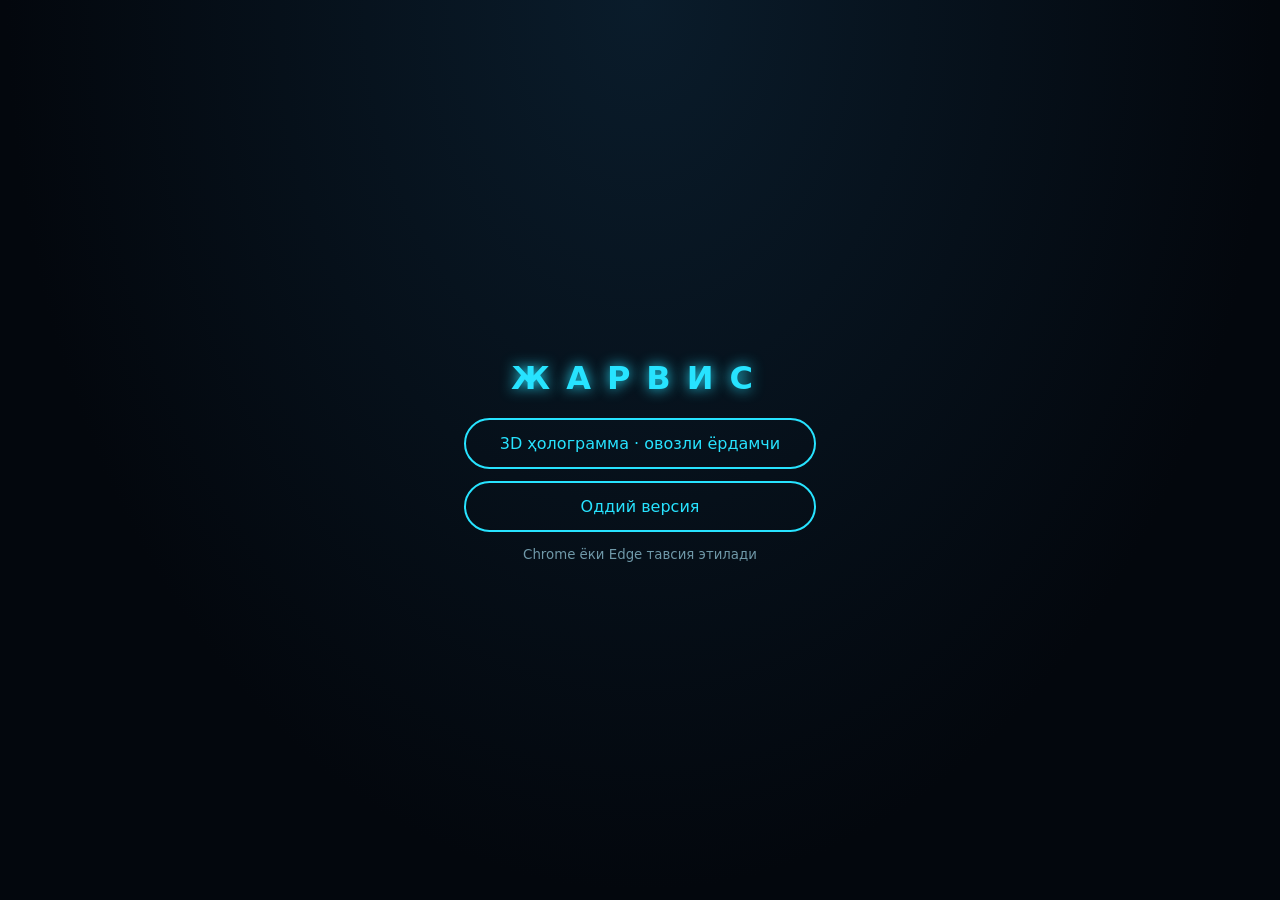
<file: index.html>
<!DOCTYPE html>
<html lang="uz">
<head>
<meta charset="utf-8">
<meta name="viewport" content="width=device-width,initial-scale=1">
<title>Жарвис</title>
<style>
  body{margin:0;min-height:100dvh;display:grid;place-items:center;background:radial-gradient(ellipse at 50% 0%,#0a1c2b,#03070d 70%);color:#d6f6ff;font-family:system-ui,sans-serif;text-align:center}
  h1{letter-spacing:.5em;color:#27e3ff;text-shadow:0 0 14px #27e3ff;font-weight:600}
  a{display:block;margin:12px auto;width:min(320px,86vw);padding:14px;border:2px solid #27e3ff;border-radius:30px;color:#27e3ff;text-decoration:none}
  a:hover{box-shadow:0 0 18px #27e3ff80}
  small{color:#6f98a8}
</style>
</head>
<body>
<main>
  <h1>ЖАРВИС</h1>
  <a href="jarvis/">3D ҳолограмма · овозли ёрдамчи</a>
  <a href="jarvis-classic/">Оддий версия</a>
  <small>Chrome ёки Edge тавсия этилади</small>
</main>
</body>
</html>
</file>
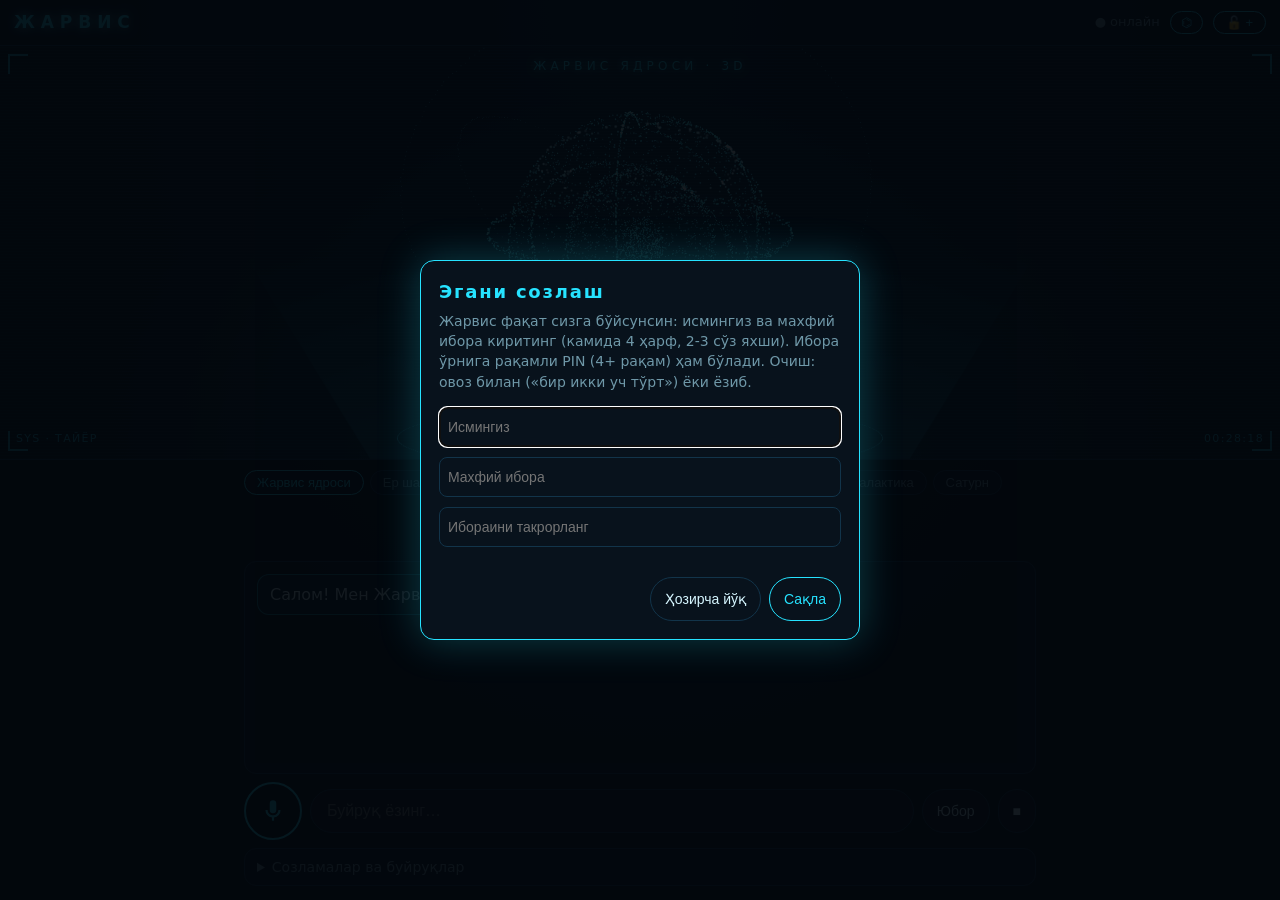
<file: jarvis/index.html>
<!doctype html>
<html lang="uz">
<head>
<meta charset="utf-8">
<meta name="viewport" content="width=device-width,initial-scale=1,viewport-fit=cover">
<meta name="theme-color" content="#03070d">
<link rel="manifest" href="manifest.json">
<link rel="icon" href="icon-192.png">
<link rel="apple-touch-icon" href="icon-192.png">
<title>Жарвис — ҳолограф овозли ёрдамчи</title>
<style>
  :root{ --bg:#03070d; --panel:#08121c; --line:#12344a; --cyan:#27e3ff; --text:#d6f6ff; --dim:#6f98a8; --warn:#ffb347; --bad:#ff4d5e; }
  *{box-sizing:border-box}
  html,body{height:100%;margin:0}
  body{ background:radial-gradient(ellipse at 50% 0%,#0a1c2b 0%,var(--bg) 70%); color:var(--text);
    font:16px/1.45 system-ui,-apple-system,"Segoe UI",Roboto,sans-serif; display:flex; flex-direction:column; min-height:100dvh; overflow-x:hidden }
  header{display:flex;align-items:center;justify-content:space-between;gap:8px;padding:10px 14px;border-bottom:1px solid var(--line)}
  header h1{font-size:17px;letter-spacing:.35em;margin:0;color:var(--cyan);font-weight:600;text-shadow:0 0 12px var(--cyan)}
  header .right{display:flex;align-items:center;gap:10px;font-size:13px;color:var(--dim)}
  #lockBadge{border:1px solid var(--cyan);color:var(--cyan);background:transparent;border-radius:14px;padding:3px 12px;cursor:pointer;font-size:13px}
  body.locked #lockBadge{border-color:var(--bad);color:var(--bad)}

  /* ---- ҳолограмма саҳнаси ---- */
  #stage{position:relative;width:100%;height:min(46dvh,440px);flex:none;overflow:hidden;border-bottom:1px solid var(--line);
    background:radial-gradient(ellipse at 50% 100%,color-mix(in srgb,var(--cyan) 22%,transparent),transparent 62%)}
  #holo{position:absolute;inset:0;width:100%;height:100%;touch-action:none;cursor:grab}
  #holo:active{cursor:grabbing}
  #stage::after{content:"";position:absolute;inset:0;pointer-events:none;mix-blend-mode:screen;opacity:.8;
    background:repeating-linear-gradient(0deg,color-mix(in srgb,var(--cyan) 7%,transparent) 0 1px,transparent 1px 3px);animation:scan 9s linear infinite}
  @keyframes scan{from{background-position:0 0}to{background-position:0 120px}}
  .beam{position:absolute;left:50%;bottom:0;width:62%;height:50%;transform:translateX(-50%);pointer-events:none;
    background:linear-gradient(to top,color-mix(in srgb,var(--cyan) 24%,transparent),transparent);clip-path:polygon(16% 100%,84% 100%,100% 0,0 0)}
  .c{position:absolute;width:20px;height:20px;border:2px solid var(--cyan);opacity:.75;pointer-events:none}
  .c.tl{top:8px;left:8px;border-right:0;border-bottom:0}.c.tr{top:8px;right:8px;border-left:0;border-bottom:0}
  .c.bl{bottom:8px;left:8px;border-right:0;border-top:0}.c.br{bottom:8px;right:8px;border-left:0;border-top:0}
  #holoLabel{position:absolute;top:12px;left:0;right:0;text-align:center;letter-spacing:.35em;font-size:12px;color:var(--cyan);text-transform:uppercase;pointer-events:none;text-shadow:0 0 8px var(--cyan)}
  .tele{position:absolute;bottom:12px;font-size:11px;letter-spacing:.12em;color:var(--cyan);opacity:.8;pointer-events:none;font-variant-numeric:tabular-nums}
  #teleL{left:16px}#teleR{right:16px;text-align:right}
  #fallbackMsg{position:absolute;inset:auto 0 40px 0;text-align:center;color:var(--warn);font-size:13px;display:none}

  main{flex:1;display:flex;flex-direction:column;align-items:center;gap:8px;padding:8px 14px 14px;max-width:820px;width:100%;margin:0 auto;min-height:0}
  #chips{flex:none;display:flex;gap:6px;overflow-x:auto;width:100%;padding:2px 0 4px;scrollbar-width:none}
  #chips::-webkit-scrollbar{display:none}
  .chip{flex:none;border:1px solid var(--line);background:var(--panel);color:var(--dim);border-radius:14px;padding:4px 12px;font-size:13px;cursor:pointer}
  .chip.on{border-color:var(--cyan);color:var(--cyan)}
  #state{flex:none;font-size:13px;letter-spacing:.2em;text-transform:uppercase;color:var(--cyan);min-height:1.3em;text-align:center}
  #interim{flex:none;min-height:1.3em;color:var(--dim);font-style:italic;text-align:center;font-size:15px}
  #log{flex:1;width:100%;overflow-y:auto;border:1px solid var(--line);border-radius:12px;background:rgba(8,18,28,.7);padding:12px;display:flex;flex-direction:column;gap:8px;min-height:110px;transition:filter .3s}
  body.locked #log{filter:blur(5px)}
  .msg{max-width:88%;padding:8px 12px;border-radius:12px;white-space:pre-wrap;word-wrap:break-word}
  .me{align-self:flex-end;background:#0d2a3b;border:1px solid var(--line)}
  .bot{align-self:flex-start;background:#0a1a26;border:1px solid color-mix(in srgb,var(--cyan) 55%,transparent)}
  .sys{align-self:center;color:var(--dim);font-size:13px;text-align:center}
  .controls{flex:none;display:flex;gap:8px;width:100%;align-items:center}
  #mic{flex:none;width:58px;height:58px;border-radius:50%;border:2px solid var(--cyan);background:transparent;color:var(--cyan);cursor:pointer;display:grid;place-items:center;transition:.2s}
  #mic svg{width:26px;height:26px;fill:currentColor}
  #mic.on{background:var(--cyan);color:#001018;box-shadow:0 0 26px var(--cyan)}
  #txt{flex:1;min-width:0;height:44px;border-radius:22px;border:1px solid var(--line);background:var(--panel);color:var(--text);padding:0 16px;font-size:16px;outline:none}
  #txt:focus{border-color:var(--cyan)}
  button.small{height:44px;border-radius:22px;border:1px solid var(--line);background:var(--panel);color:var(--text);padding:0 14px;cursor:pointer;font-size:14px}
  button.small:hover{border-color:var(--cyan)}
  button.danger{border-color:var(--bad);color:var(--bad)}
  details{width:100%;border:1px solid var(--line);border-radius:12px;background:rgba(8,18,28,.7);padding:8px 12px}
  body.locked details{display:none}
  summary{cursor:pointer;color:var(--dim);font-size:14px}
  .row{display:flex;flex-wrap:wrap;gap:10px 16px;align-items:center;margin-top:10px;font-size:14px}
  .row label{display:flex;align-items:center;gap:6px;color:var(--dim)}
  select,input[type=password],input[type=text]{background:var(--panel);color:var(--text);border:1px solid var(--line);border-radius:8px;padding:6px 8px;font-size:14px;max-width:100%}
  .grow{flex:1;min-width:180px}
  .help{font-size:13px;color:var(--dim);margin-top:8px}.help code{color:var(--cyan)}
  .small-btn{border:1px solid var(--cyan);color:var(--cyan);background:transparent;border-radius:14px;padding:3px 10px;cursor:pointer;font-size:13px}
  textarea{width:100%;min-height:90px;background:var(--panel);color:var(--text);border:1px solid var(--line);border-radius:8px;padding:8px;font:14px/1.4 system-ui,sans-serif;resize:vertical}
  /* ---- вентилятор режими: қора фонда фақат ядро ---- */
  .updbar{display:flex;gap:10px;align-items:center;justify-content:center;padding:6px 12px;background:#0d2a3b;border-bottom:1px solid var(--cyan);font-size:13px}
  .updbar[hidden]{display:none}
  #fanExit{display:none}
  body.fan{background:#000}
  body.fan header,body.fan main,body.fan .beam,body.fan .c,body.fan .tele,body.fan #holoLabel,body.fan #fallbackMsg,body.fan #stage::after{display:none}
  body.fan #stage{position:fixed;inset:0;height:auto;z-index:20;background:#000;border:0}
  body.fan #fanExit{display:block;position:fixed;top:10px;right:10px;z-index:30;opacity:.3;width:40px;height:40px;border-radius:50%;border:1px solid #fff;background:#000;color:#fff;cursor:pointer;font-size:18px}
  body.fan #fanExit:hover{opacity:.9}
  #warn{display:none;width:100%;padding:10px 12px;border:1px solid var(--warn);border-radius:10px;color:var(--warn);font-size:14px}

  /* ---- эга созлаш ойнаси ---- */
  #gate{position:fixed;inset:0;background:rgba(3,7,13,.92);display:none;align-items:center;justify-content:center;padding:16px;z-index:10}
  #gate.show{display:flex}
  .card{width:min(440px,100%);border:1px solid var(--cyan);border-radius:14px;background:var(--panel);padding:18px;box-shadow:0 0 40px color-mix(in srgb,var(--cyan) 25%,transparent)}
  .card h2{margin:0 0 6px;font-size:18px;color:var(--cyan);letter-spacing:.1em}
  .card p{margin:6px 0 10px;color:var(--dim);font-size:14px}
  .card input{width:100%;margin:5px 0;height:40px}
  .card .btns{display:flex;gap:8px;justify-content:flex-end;margin-top:10px}
  #gateErr{color:var(--bad);font-size:13px;min-height:1.2em}
</style>
</head>
<body>
<header>
  <h1>ЖАРВИС</h1>
  <div class="right"><span id="netStatus"></span><button id="fanBtn" class="small-btn" title="Вентилятор режими">⌬</button><button id="lockBadge" title="Қулф">🔓</button></div>
</header>
<div id="updBar" class="updbar" hidden><span id="updText"></span><button id="updGo" class="small-btn"></button></div>

<section id="stage">
  <canvas id="holo"></canvas>
  <div class="beam"></div>
  <i class="c tl"></i><i class="c tr"></i><i class="c bl"></i><i class="c br"></i>
  <div id="holoLabel"></div>
  <div class="tele" id="teleL"></div><div class="tele" id="teleR"></div>
  <div id="fallbackMsg"></div>
</section>
<button id="fanExit" title="Чиқиш">✕</button>

<main>
  <div id="warn"></div>
  <div id="chips"></div>
  <div id="state"></div>
  <div id="interim"></div>
  <div id="log" aria-live="polite"></div>

  <div class="controls">
    <button id="mic" title="Микрофон" aria-label="Микрофон">
      <svg viewBox="0 0 24 24"><path d="M12 14a3 3 0 0 0 3-3V5a3 3 0 0 0-6 0v6a3 3 0 0 0 3 3zm5-3a5 5 0 0 1-10 0H5a7 7 0 0 0 6 6.92V21h2v-3.08A7 7 0 0 0 19 11h-2z"/></svg>
    </button>
    <input id="txt" type="text" autocomplete="off">
    <button class="small" id="send">Юбор</button>
    <button class="small" id="hush" title="Овозни тўхтат">■</button>
  </div>

  <details id="settings">
    <summary id="sumSettings">Созламалар</summary>
    <div class="row">
      <label>Тил <select id="lang"><option value="uz">Ўзбекча</option><option value="ru">Русский</option><option value="en">English</option></select></label>
      <label>Овоз <select id="voice"></select></label>
      <label>Тезлик <input id="rate" type="range" min="0.7" max="1.4" step="0.05" value="1"></label>
      <label>Тембр <input id="pitch" type="range" min="0.5" max="1.5" step="0.05" value="0.85"></label>
    </div>
    <div class="row">
      <label><input id="wake" type="checkbox"> Фақат «Жарвис» деганда жавоб бер</label>
      <label><input id="mute" type="checkbox"> Овозсиз</label>
      <label><input id="spin" type="checkbox" checked> Ҳолограмма айлансин</label>
      <label>Ранг
        <select id="color"><option value="cyan">Кўк</option><option value="green">Яшил</option><option value="gold">Олтин</option><option value="purple">Бинафша</option><option value="white">Оқ</option><option value="red">Қизил</option></select>
      </label>
    </div>
    <div class="row">
      <label>Эга исми <input id="ownerName" type="text" style="width:140px"></label>
      <label>Автоқулф
        <select id="autolock"><option value="0">Ўчиқ</option><option value="2">2 дақиқа</option><option value="5">5 дақиқа</option><option value="10">10 дақиқа</option><option value="30">30 дақиқа</option></select>
      </label>
      <button class="small" id="chPass">Паролни ўзгартир</button>
      <button class="small danger" id="resetOwner">Эгани ўчир</button>
    </div>
    <div class="row">
      <label class="grow">Claude API калити (ихтиёрий)
        <input id="apikey" class="grow" type="password" placeholder="sk-ant-..." autocomplete="off">
      </label>
      <label>Модель <select id="model">
        <option value="claude-haiku-4-5-20251001">Haiku (тез)</option>
        <option value="claude-sonnet-5-5">Sonnet</option>
        <option value="claude-opus-5-5">Opus (кучли)</option>
      </select></label>
      <button class="small" id="clear">Тарихни тозала</button>
      <button class="small" id="diag">Овозни текшир</button>
    </div>
    <div class="row"><label class="grow" style="flex-direction:column;align-items:stretch">Жарвис шахсияти (ихтиёрий, Claude учун)
      <input id="persona" type="text" placeholder="масалан: Мен Тошкентда яшайман, қисқа ва аниқ жавоб бер"></label></div>
    <div class="row"><label class="grow" style="flex-direction:column;align-items:stretch">Жарвис хотираси: ҳар қатор — битта маълумот
      <textarea id="kbText" placeholder="Ойимнинг туғилган куни — 12 март&#10;Wi-Fi номи — Home123"></textarea></label></div>
    <div class="help">Калит, парол ҳэши ва ёзувлар фақат шу браузерда (localStorage) сақланади. Парол очиқ ҳолда сақланмайди (PBKDF2 ҳэш).</div>
    <div class="help">Версия <b id="verSpan"></b> · <button class="small-btn" id="updCheck">Янгиланишни текшир</button></div>
    <div class="help" id="cmdHelp"></div>
  </details>
</main>

<div id="gate"><div class="card">
  <h2 id="gTitle"></h2><p id="gText"></p>
  <input id="gName" type="text" autocomplete="off">
  <input id="gPass" type="password" autocomplete="new-password">
  <input id="gPass2" type="password" autocomplete="new-password">
  <div id="gateErr"></div>
  <div class="btns"><button class="small" id="gSkip"></button><button class="small" id="gSave" style="border-color:var(--cyan);color:var(--cyan)"></button></div>
</div></div>

<script>
"use strict";
/* ====================================================================
 *  ЖАРВИС — ҳолограф овозли ёрдамчи (битта файл, ташқи кутубхонасиз)
 * ==================================================================== */
const $ = id => document.getElementById(id);
const store = {
  get(k,d){ try{ const v=localStorage.getItem(k); return v===null?d:v; }catch{ return d; } },
  set(k,v){ try{ localStorage.setItem(k,v); }catch{} },
  del(k){ try{ localStorage.removeItem(k); }catch{} }
};
const pick = a => a[Math.floor(Math.random()*a.length)];

/* ------------------------------ матнлар ------------------------------ */
const L = {
uz:{ speech:"uz-UZ", fallbackSpeech:"ru-RU",
  ready:"Тайёр", listening:"Тингламоқдаман", thinking:"Ўйлаяпман", speaking:"Гапираяпман", lockedState:"Қулфланган",
  input:"Буйруқ ёзинг…", inputLocked:"Парол ибора…", send:"Юбор",
  hello:"Салом, {0}! Жарвис хизматингизга тайёр.", helloAnon:"Салом! Мен Жарвис. Сизга қандай ёрдам бера оламан?",
  greet:["Салом! Эшитаяпман.","Ассалому алайкум! Буюринг."],
  lockedMsg:"Тизим қулфланган. Мен фақат эгамга бўйсунаман. Паролни айтинг ёки ёзинг.",
  unlocked:"Хуш келибсиз, {0}. Тизим очилди.", wrong:"Нотўғри парол. Қолган уриниш: {0}.", tooMany:"Жуда кўп хато. {0} сония кутинг.",
  nowLocked:"Тизим қулфланди.", ownerSaved:"Эга сақланди. Энди мен фақат сизга бўйсунаман.", ownerRemoved:"Эга ўчирилди. Энди ҳамма фойдалана олади.",
  gNew:"Эгани созлаш", gNewText:"Жарвис фақат сизга бўйсунсин: исмингиз ва махфий ибора киритинг (камида 4 ҳарф, 2-3 сўз яхши). Ибора ўрнига рақамли PIN (4+ рақам) ҳам бўлади. Очиш: овоз билан («бир икки уч тўрт») ёки ёзиб.",
  gName:"Исмингиз", gPass:"Махфий ибора", gPass2:"Ибораини такрорланг", gSave:"Сақла", gSkip:"Ҳозирча йўқ", gCancel:"Бекор",
  gErrShort:"Ибора жуда қисқа.", gErrMatch:"Иборалар бир хил эмас.", gErrCons:"Ибора жуда оддий — бошқа сўзлар қўшинг.",
  bannerLocked:"🔒 Қулфланган — паролни ёзинг ёки микрофонга айтинг.", unlock:"Очиш",
  who:"Мен Жарвис — фақат сизга бўйсунадиган ҳолограф овозли ёрдамчингизман. Соат, об-ҳаво, курс, Википедия, ҳисоблаш, таймер, ёзувлар ва 3D ҳолограммалар билан ишлайман.",
  help:"Мисол: «соат неча», «об-ҳаво», «доллар курси», «намоз вақти», «Амир Темур ким», «5 плюс 7», «таймер 2 дақиқа», «соат 7 да уйғот», «секундомер», «билиб қўй …», «ёзиб қўй …», «ҳолограммада юракни кўрсат», «ҳолограмма шоуси», «вентилятор режими», «ранг қизил», «қулфла».",
  time:"Соат {0}:{1}", date:"Бугун {0}", opening:"{0} очилмоқда", searching:"«{0}» бўйича қидираман", noQuery:"Нимани қидирай?",
  calc:"Жавоб: {0}", calcErr:"Буни ҳисоблай олмадим.", timerSet:"Таймер {0}га ўрнатилди", timerDone:"Таймер тугади!", remind:"Эслатма: {0}",
  weatherWait:"Об-ҳавони текширяпман…", weather:"Ҳозир {0} даража, {1}. Бугун {3}…{2} даража.", weatherErr:"Об-ҳавони олиб бўлмади. Жойлашувга рухсат беринг.",
  jokes:["Дастурчи нега қоронғида ўтиради? Чунки у ёруғликни эмас, баг қидиради.","Компьютер шифокорга бориб: менда вирус бор, деди. Шифокор: дарров узоқлашинг, деди."],
  facts:["Асал ҳеч қачон бузилмайди: мисрликлар қабридан топилган асал ҳали ҳам ейишга яроқли эди.","Сайёрамиз Ер Қуёш атрофида секундига тахминан 30 километр тезликда учади.","Инсон юраги бир умрда уч миллиарддан ортиқ марта уради."],
  thanks:["Арзимайди!","Доим хизматингизга тайёрман.","Марҳамат!"], fine:["Яхшиман, тизимлар нормада. Сиз-чи?","Ҳаммаси аъло даражада!"],
  stop:"Хўп, жим бўлдим.", noKey:"Буни тушунмадим. Созламаларга Claude калитини киритсангиз, ҳар қандай саволга жавоб бераман.",
  aiErr:"Claude билан боғланиб бўлмади: ", micDenied:"Микрофонга рухсат берилмади.",
  noSR:"Бу браузер овозни таниб олмайди. Chrome ёки Edge ишлатинг (ёзиб буйруқ бериш ишлайверади).",
  wikiNone:"Бу ҳақда маълумот топмадим.", wikiErr:"Википедияга уланиб бўлмади.",
  rate:"1 {0} тахминан {1} сўм", rateErr:"Курсни олиб бўлмади.",
  battery:"Батарея {0} фоиз{1}", charging:", зарядланяпти", noBattery:"Бу қурилмада батарея маълумоти йўқ.",
  noteSaved:"Ёзиб қўйдим: {0}", noteEmpty:"Ёзувлар йўқ.", notesRead:"Ёзувларингиз: {0}", notesCleared:"Ёзувлар тозаланди.",
  heads:"Герб чиқди", tails:"Рақам чиқди", dice:"Кубик: {0}", random:"Тасодифий сон: {0}",
  holoShow:"Ҳолограммада: {0}", holoColor:"Ранг ўзгартирилди.", spinOn:"Ҳолограмма айланяпти.", spinOff:"Айланиш тўхтатилди.", zoomIn:"Яқинлаштирдим.", zoomOut:"Узоқлаштирдим.",
  langSet:"Хўп, ўзбекча гапираман.", fullscreen:"Тўлиқ экран.",
  kbSaved:"Билиб қўйдим: {0}", kbEmpty:"Хотирам бўш. «билиб қўй …» дейишингиз мумкин.", kbList:"Мен билганларим: {0}", kbCleared:"Хотира тозаланди.",
  alarmSet:"Уйғотгич {0} га қўйилди. Саҳифа очиқ қолиши керак.", alarmRing:"Уйғониш вақти!", alarmBad:"Вақтни тушунмадим. Масалан: «соат 7 30 да уйғот».",
  swStart:"Секундомер ишга тушди.", swStop:"Секундомер: {0}.", swNone:"Секундомер ишламаяпти.",
  prayer:"Намоз вақтлари: {0}.", prayerErr:"Намоз вақтларини олиб бўлмади. Жойлашувга рухсат беринг.", prayerN:["Бомдод","Қуёш чиқиши","Пешин","Аср","Шом","Хуфтон"],
  showOn:"Ҳолограмма шоуси бошланди. Тўхтатиш учун «тўхта» денг.", showOff:"Шоу тўхтатилди.",
  fanOn:"Вентилятор режими. Чиқиш учун юқори ўнгдаги ✕ ни босинг.", fanOff:"Оддий режимга қайтдим.",
  fanInfo:"PD13 вентилятор видео ва расмни TF картадан ўйнатади, дастур ишлатмайди. Компьютерда 3D Displayer дастурини очинг, моделни F-Wini11 деб танланг, видеони қўшинг, экспортни босинг ва файлни TF картага кўчиринг. Картани вентиляторга солиб, пульт билан ўйнатинг. Тайёр ҳолограмма видеолари fan папкасида.",
  madeBy:"Мени сиз Claude ёрдамида яратдингиз. Мен фақат сизга бўйсунаман.",
  shapes:{core:"Жарвис ядроси",globe:"Ер шари",cube:"Куб",pyramid:"Пирамида",torus:"Тор",dna:"ДНК",heart:"Юрак",atom:"Атом",galaxy:"Галактика",saturn:"Сатурн"},
  days:["якшанба","душанба","сешанба","чоршанба","пайшанба","жума","шанба"],
  months:["январь","февраль","март","апрель","май","июнь","июль","август","сентябрь","октябрь","ноябрь","декабрь"],
  wcode:{0:"очиқ осмон",1:"асосан очиқ",2:"қисман булутли",3:"булутли",45:"туман",48:"туман",51:"майда ёмғир",61:"ёмғир",63:"ёмғир",65:"кучли ёмғир",71:"қор",73:"қор",75:"кучли қор",80:"жала",95:"момақалдироқ"},
  units:{s:"сония",m:"дақиқа",h:"соат"}, cur:{usd:"доллар",eur:"евро",rub:"рубл"} },
ru:{ speech:"ru-RU", fallbackSpeech:"ru-RU",
  ready:"Готов", listening:"Слушаю", thinking:"Думаю", speaking:"Говорю", lockedState:"Заблокировано",
  input:"Введите команду…", inputLocked:"Секретная фраза…", send:"Отпр.",
  hello:"Привет, {0}! Джарвис к вашим услугам.", helloAnon:"Привет! Я Джарвис. Чем могу помочь?",
  greet:["Привет! Слушаю вас.","Здравствуйте! Я на связи."],
  lockedMsg:"Система заблокирована. Я подчиняюсь только хозяину. Произнесите или введите пароль.",
  unlocked:"С возвращением, {0}. Система разблокирована.", wrong:"Неверный пароль. Осталось попыток: {0}.", tooMany:"Слишком много ошибок. Подождите {0} сек.",
  nowLocked:"Система заблокирована.", ownerSaved:"Хозяин сохранён. Теперь я подчиняюсь только вам.", ownerRemoved:"Хозяин удалён. Теперь доступ у всех.",
  gNew:"Настройка хозяина", gNewText:"Чтобы Джарвис подчинялся только вам, введите имя и секретную фразу (минимум 4 буквы, лучше 2–3 слова). Можно использовать и цифровой PIN (4+ цифры). Разблокировать можно голосом («один два три четыре») или текстом.",
  gName:"Ваше имя", gPass:"Секретная фраза", gPass2:"Повторите фразу", gSave:"Сохранить", gSkip:"Не сейчас", gCancel:"Отмена",
  gErrShort:"Фраза слишком короткая.", gErrMatch:"Фразы не совпадают.", gErrCons:"Фраза слишком простая — добавьте слов.",
  bannerLocked:"🔒 Заблокировано — введите пароль или произнесите его.", unlock:"Открыть",
  who:"Я Джарвис — голографический помощник, который подчиняется только вам. Время, погода, курсы, Википедия, расчёты, таймеры, заметки и 3D-голограммы.",
  help:"Примеры: «который час», «погода», «курс доллара», «время намаза», «кто такой Амир Темур», «5 плюс 7», «таймер 2 минуты», «разбуди в 7», «секундомер», «запомни, что …», «запиши …», «покажи голограмму сердца», «шоу голограмм», «режим вентилятора», «цвет красный», «заблокируй».",
  time:"Сейчас {0}:{1}", date:"Сегодня {0}", opening:"Открываю {0}", searching:"Ищу «{0}»", noQuery:"Что искать?",
  calc:"Ответ: {0}", calcErr:"Не смог посчитать.", timerSet:"Таймер на {0} запущен", timerDone:"Таймер сработал!", remind:"Напоминание: {0}",
  weatherWait:"Проверяю погоду…", weather:"Сейчас {0} градусов, {1}. Сегодня от {3} до {2}.", weatherErr:"Не удалось узнать погоду. Разрешите геолокацию.",
  jokes:["Почему программист сидит в темноте? Он ищет баги, а не свет.","Пришёл компьютер к врачу: у меня вирус. Врач: тогда не подходите ко мне!"],
  facts:["Мёд не портится: в гробницах Египта находили мёд, который всё ещё съедобен.","Земля летит вокруг Солнца со скоростью около 30 километров в секунду.","Сердце человека за жизнь бьётся более трёх миллиардов раз."],
  thanks:["Не за что!","Всегда к вашим услугам.","Пожалуйста!"], fine:["Отлично, все системы в норме. А вы?","Всё превосходно!"],
  stop:"Хорошо, молчу.", noKey:"Не понял. Добавьте ключ Claude в настройках, и я отвечу на любой вопрос.",
  aiErr:"Не удалось связаться с Claude: ", micDenied:"Нет доступа к микрофону.",
  noSR:"Браузер не поддерживает распознавание речи. Используйте Chrome или Edge (текстовый ввод работает).",
  wikiNone:"Ничего не нашёл об этом.", wikiErr:"Не удалось подключиться к Википедии.",
  rate:"1 {0} примерно {1} сум", rateErr:"Не удалось получить курс.",
  battery:"Заряд батареи {0} процентов{1}", charging:", идёт зарядка", noBattery:"На этом устройстве нет данных о батарее.",
  noteSaved:"Записал: {0}", noteEmpty:"Заметок нет.", notesRead:"Ваши заметки: {0}", notesCleared:"Заметки удалены.",
  heads:"Выпал орёл", tails:"Выпала решка", dice:"Кубик: {0}", random:"Случайное число: {0}",
  holoShow:"Голограмма: {0}", holoColor:"Цвет изменён.", spinOn:"Голограмма вращается.", spinOff:"Вращение остановлено.", zoomIn:"Приблизил.", zoomOut:"Отдалил.",
  langSet:"Хорошо, говорю по-русски.", fullscreen:"Полный экран.",
  kbSaved:"Запомнил: {0}", kbEmpty:"Моя память пуста. Скажите «запомни, что …».", kbList:"Что я знаю: {0}", kbCleared:"Память очищена.",
  alarmSet:"Будильник на {0}. Страница должна оставаться открытой.", alarmRing:"Пора вставать!", alarmBad:"Не понял время. Например: «разбуди в 7 30».",
  swStart:"Секундомер запущен.", swStop:"Секундомер: {0}.", swNone:"Секундомер не запущен.",
  prayer:"Время намаза: {0}.", prayerErr:"Не удалось получить время намаза. Разрешите геолокацию.", prayerN:["Фаджр","Восход","Зухр","Аср","Магриб","Иша"],
  showOn:"Шоу голограмм запущено. Чтобы остановить, скажите «стоп».", showOff:"Шоу остановлено.",
  fanOn:"Режим вентилятора. Для выхода нажмите ✕ вверху справа.", fanOff:"Вернулся в обычный режим.",
  fanInfo:"Вентилятор PD13 проигрывает видео и картинки с TF-карты и не запускает программы. На компьютере откройте 3D Displayer, выберите модель F-Wini11, добавьте видео, нажмите экспорт и скопируйте файл на TF-карту. Вставьте карту в вентилятор и запустите пультом. Готовые видео голограмм лежат в папке fan.",
  madeBy:"Меня создали вы с помощью Claude. Я подчиняюсь только вам.",
  shapes:{core:"Ядро Джарвиса",globe:"Земля",cube:"Куб",pyramid:"Пирамида",torus:"Тор",dna:"ДНК",heart:"Сердце",atom:"Атом",galaxy:"Галактика",saturn:"Сатурн"},
  days:["воскресенье","понедельник","вторник","среда","четверг","пятница","суббота"],
  months:["января","февраля","марта","апреля","мая","июня","июля","августа","сентября","октября","ноября","декабря"],
  wcode:{0:"ясно",1:"в основном ясно",2:"переменная облачность",3:"пасмурно",45:"туман",48:"туман",51:"морось",61:"дождь",63:"дождь",65:"сильный дождь",71:"снег",73:"снег",75:"сильный снег",80:"ливень",95:"гроза"},
  units:{s:"секунд",m:"минут",h:"часов"}, cur:{usd:"доллар",eur:"евро",rub:"рубль"} },
en:{ speech:"en-US", fallbackSpeech:"en-US",
  ready:"Ready", listening:"Listening", thinking:"Thinking", speaking:"Speaking", lockedState:"Locked",
  input:"Type a command…", inputLocked:"Secret phrase…", send:"Send",
  hello:"Hello, {0}! Jarvis at your service.", helloAnon:"Hello! I'm Jarvis. How can I help?",
  greet:["Hello! I'm listening.","Hi there! At your service."],
  lockedMsg:"System locked. I only obey my owner. Say or type the passphrase.",
  unlocked:"Welcome back, {0}. System unlocked.", wrong:"Wrong passphrase. Attempts left: {0}.", tooMany:"Too many failures. Wait {0} seconds.",
  nowLocked:"System locked.", ownerSaved:"Owner saved. I'll obey only you now.", ownerRemoved:"Owner removed. Anyone can use me now.",
  gNew:"Set up owner", gNewText:"To make Jarvis obey only you, enter your name and a secret phrase (4+ letters, 2–3 words works best). A numeric PIN (4+ digits) works too. Unlock by voice (\"one two three four\") or typing.",
  gName:"Your name", gPass:"Secret phrase", gPass2:"Repeat phrase", gSave:"Save", gSkip:"Not now", gCancel:"Cancel",
  gErrShort:"Phrase is too short.", gErrMatch:"Phrases don't match.", gErrCons:"Phrase is too simple — add more words.",
  bannerLocked:"🔒 Locked — type the passphrase or say it.", unlock:"Unlock",
  who:"I'm Jarvis — a holographic voice assistant that obeys only you. Time, weather, rates, Wikipedia, math, timers, notes and 3D holograms.",
  help:"Try: \"what time is it\", \"weather\", \"dollar rate\", \"prayer times\", \"who is Albert Einstein\", \"5 plus 7\", \"timer 2 minutes\", \"wake me at 7\", \"stopwatch\", \"remember that …\", \"note …\", \"show the heart hologram\", \"hologram show\", \"fan mode\", \"color red\", \"lock\".",
  time:"It's {0}:{1}", date:"Today is {0}", opening:"Opening {0}", searching:"Searching for \"{0}\"", noQuery:"What should I search for?",
  calc:"The answer is {0}", calcErr:"I couldn't calculate that.", timerSet:"Timer set for {0}", timerDone:"Time's up!", remind:"Reminder: {0}",
  weatherWait:"Checking the weather…", weather:"It's {0} degrees, {1}. Today {3} to {2}.", weatherErr:"Couldn't get the weather. Please allow location.",
  jokes:["Why do programmers prefer dark mode? Because light attracts bugs.","I told my computer I needed a break. It went to sleep."],
  facts:["Honey never spoils: edible honey was found in ancient Egyptian tombs.","Earth moves around the Sun at roughly 30 kilometres per second.","A human heart beats more than three billion times in a lifetime."],
  thanks:["You're welcome!","Always at your service.","Anytime!"], fine:["All systems nominal. And you?","Doing great!"],
  stop:"Okay, quiet now.", noKey:"I didn't get that. Add a Claude API key in settings and I can answer anything.",
  aiErr:"Couldn't reach Claude: ", micDenied:"Microphone access denied.",
  noSR:"This browser has no speech recognition. Use Chrome or Edge (typing still works).",
  wikiNone:"I found nothing about that.", wikiErr:"Couldn't reach Wikipedia.",
  rate:"1 {0} is about {1} soum", rateErr:"Couldn't get the rate.",
  battery:"Battery is at {0} percent{1}", charging:", charging", noBattery:"No battery info on this device.",
  noteSaved:"Noted: {0}", noteEmpty:"No notes.", notesRead:"Your notes: {0}", notesCleared:"Notes cleared.",
  heads:"Heads", tails:"Tails", dice:"Dice: {0}", random:"Random number: {0}",
  holoShow:"Hologram: {0}", holoColor:"Colour changed.", spinOn:"Hologram is spinning.", spinOff:"Spin stopped.", zoomIn:"Zoomed in.", zoomOut:"Zoomed out.",
  langSet:"Okay, switching to English.", fullscreen:"Fullscreen.",
  kbSaved:"Remembered: {0}", kbEmpty:"My memory is empty. Say \"remember that …\".", kbList:"Here is what I know: {0}", kbCleared:"Memory cleared.",
  alarmSet:"Alarm set for {0}. Keep this page open.", alarmRing:"Wake up!", alarmBad:"I didn't get the time. Try: \"wake me at 7 30\".",
  swStart:"Stopwatch started.", swStop:"Stopwatch: {0}.", swNone:"No stopwatch is running.",
  prayer:"Prayer times: {0}.", prayerErr:"Couldn't get prayer times. Please allow location.", prayerN:["Fajr","Sunrise","Dhuhr","Asr","Maghrib","Isha"],
  showOn:"Hologram show started. Say stop to end it.", showOff:"Show stopped.",
  fanOn:"Fan mode. Tap the ✕ at the top right to exit.", fanOff:"Back to normal mode.",
  fanInfo:"The PD13 fan plays videos and pictures from its TF card; it cannot run apps. On a PC open 3D Displayer, pick model F-Wini11, add the video, click export and copy the file to the TF card. Put the card in the fan and play it with the remote. Ready-made hologram videos are in the fan folder.",
  madeBy:"You built me with Claude. I obey only you.",
  shapes:{core:"Jarvis core",globe:"Earth",cube:"Cube",pyramid:"Pyramid",torus:"Torus",dna:"DNA",heart:"Heart",atom:"Atom",galaxy:"Galaxy",saturn:"Saturn"},
  days:["Sunday","Monday","Tuesday","Wednesday","Thursday","Friday","Saturday"],
  months:["January","February","March","April","May","June","July","August","September","October","November","December"],
  wcode:{0:"clear sky",1:"mostly clear",2:"partly cloudy",3:"overcast",45:"fog",48:"fog",51:"drizzle",61:"rain",63:"rain",65:"heavy rain",71:"snow",73:"snow",75:"heavy snow",80:"showers",95:"thunderstorm"},
  units:{s:"seconds",m:"minutes",h:"hours"}, cur:{usd:"dollar",eur:"euro",rub:"ruble"} }
};
let lang = store.get("jv_lang","uz"); if(!L[lang]) lang="uz";
const tri = (uz,ru,en) => ({uz,ru,en})[lang];
const APP_VERSION = "2.1.0";
const APP_NOTES = {
  uz:["овоз жавобидаги хатолар тузатилди (ўз овозини эшитиши, такрорий жавоблар, ойдин хато хабарлари)","лотин ёзувидаги ўзбекча матн тўғри ўқилади","вазифалар, қўнғироқ, йўл кўрсатиш, бирликлар, фоиз ва илдиз ҳисоби, брифинг","овозни текшириш ва ўзи янгиланиш"],
  ru:["исправлены ошибки голосовых ответов (слышал сам себя, повторы, понятные сообщения об ошибках)","узбекский текст на латинице читается правильно","задачи, звонок, маршрут, единицы, проценты и корень, брифинг","проверка голоса и автообновление"],
  en:["fixed voice reply bugs (hearing itself, duplicates, clear error messages)","Latin-script Uzbek is read correctly","tasks, calling, directions, unit/percent/root math, briefing","voice check and auto-update"]
};
const t = (k,...a) => String(L[lang][k] ?? L.en[k] ?? k).replace(/\{(\d)\}/g,(_,i)=>a[i]);
const fmtDur = sec => { const u=L[lang].units,h=Math.floor(sec/3600),m=Math.floor(sec%3600/60),s=sec%60;
  return [h&&`${h} ${u.h}`,m&&`${m} ${u.m}`,s&&`${s} ${u.s}`].filter(Boolean).join(" "); };

/* ------------------------- матнни нормаллаштириш ------------------------- */
const FOLD = {"ў":"у","қ":"к","ғ":"г","ҳ":"х","ё":"е","ъ":"","ь":""};
const fold = s => String(s).toLowerCase().replace(/[ўқғҳёъь]/g,c=>FOLD[c]).replace(/['’ʻʼ`‘´]/g,"");
const kwCache = new Map();
const kw = w => kwCache.get(w) ?? (kwCache.set(w,fold(w)), kwCache.get(w));
const has = (s,list) => list.some(w => s.includes(kw(w)));
const tokensOf = s => s.split(/[^a-z0-9а-я]+/).filter(Boolean);
const tokHas = (tokens,stems) => stems.some(st0 => { const st=kw(st0); return st.endsWith("$") ? tokens.includes(st.slice(0,-1)) : tokens.some(t=>t.startsWith(st)); });

/* ====================================================================
 *  3D ҲОЛОГРАММА (соф WebGL, ташқи кутубхонасиз)
 * ==================================================================== */
const SHAPES = ["core","globe","cube","pyramid","torus","dna","heart","atom","galaxy","saturn"];
const SHAPE_WORDS = {
  core:["yadro","ядро","core","reaktor","реактор","arc$","арк$"],
  globe:["ер$","ерни","ернинг","ерга","yer$","yerni","yerning","yerga","земл","earth","globe","глобус","dunyo","сайёр","планета"],
  cube:["куб$","кубни","кубом","cube","kub$","kubni"],
  pyramid:["пирамид","pyramid","piramida"],
  torus:["тор$","торус","torus","бублик","bublik","пончик","donut"],
  dna:["днк","dna","dnk","спирал","helix","геном"],
  heart:["юрак","yurak","сердц","heart"],
  atom:["атом","atom","молекул","molekul"],
  galaxy:["галактик","galakt","galax","космос","kosmos","cosmos","юлдуз","yulduz","звезд","star$","stars$"],
  saturn:["сатурн","saturn"]
};
const COLORS = { cyan:[.15,.89,1], green:[.25,1,.55], gold:[1,.76,.2], purple:[.72,.45,1], white:[.92,.97,1], red:[1,.28,.32] };
const COLOR_WORDS = {
  cyan:["кук","kok","синий","синяя","голуб","blue","cyan"], red:["кизил","qizil","красн","red"], green:["яшил","yashil","зелен","green"],
  gold:["олтин","oltin","сарик","sariq","золот","жёлт","желт","gold","yellow","orange"], purple:["бинафша","binafsha","фиолет","purple","violet"], white:["ок$","oq$","белый","белая","white"]
};
const SHAPE_COLOR = [.15,.89,1];

const Holo = (() => {
  const cv = $("holo");
  const N = (innerWidth < 640 ? 3200 : 6500);
  const rnd = Math.random;
  const pi2 = Math.PI*2;

  /* --- матрица ёрдамчилари (устунлар бўйича) --- */
  const M = {
    id(){ return new Float32Array([1,0,0,0, 0,1,0,0, 0,0,1,0, 0,0,0,1]); },
    mul(a,b){ const o=new Float32Array(16); for(let c=0;c<4;c++)for(let r=0;r<4;r++){ let s=0; for(let k=0;k<4;k++) s+=a[k*4+r]*b[c*4+k]; o[c*4+r]=s; } return o; },
    persp(f,a,n,fa){ const q=1/Math.tan(f/2), o=new Float32Array(16); o[0]=q/a; o[5]=q; o[10]=(fa+n)/(n-fa); o[11]=-1; o[14]=2*fa*n/(n-fa); return o; },
    tr(x,y,z){ const o=M.id(); o[12]=x; o[13]=y; o[14]=z; return o; },
    rx(a){ const c=Math.cos(a),s=Math.sin(a),o=M.id(); o[5]=c;o[6]=s;o[9]=-s;o[10]=c; return o; },
    ry(a){ const c=Math.cos(a),s=Math.sin(a),o=M.id(); o[0]=c;o[2]=-s;o[8]=s;o[10]=c; return o; },
    rz(a){ const c=Math.cos(a),s=Math.sin(a),o=M.id(); o[0]=c;o[1]=s;o[4]=-s;o[5]=c; return o; }
  };

  /* --- шакл генераторлари: N та нуқта, радиус ≈ 1 --- */
  const unit = () => { const z=rnd()*2-1, a=rnd()*pi2, r=Math.sqrt(1-z*z); return [r*Math.cos(a), z, r*Math.sin(a)]; };
  const fill = fn => { const a=new Float32Array(N*3); for(let i=0;i<N;i++){ const p=fn(i,i/N); a[i*3]=p[0]; a[i*3+1]=p[1]; a[i*3+2]=p[2]; } return a; };
  const rot = (p,ax,ang) => { const c=Math.cos(ang), s=Math.sin(ang), [x,y,z]=p;
    return ax==="x" ? [x, y*c-z*s, y*s+z*c] : ax==="y" ? [x*c+z*s, y, -x*s+z*c] : [x*c-y*s, x*s+y*c, z]; };
  const land = p => Math.sin(p[0]*3.1+1)*Math.sin(p[1]*2.6)+0.7*Math.sin(p[2]*3.7+2)+0.35*Math.sin((p[0]+p[1])*5) > 0.35;
  const heartPt = () => { const t=rnd()*pi2, ph=Math.acos(rnd()*2-1), s=Math.sin(ph);
    return [16*Math.pow(Math.sin(t),3)*s/17, (13*Math.cos(t)-5*Math.cos(2*t)-2*Math.cos(3*t)-Math.cos(4*t))*s/17+0.05, 7*Math.cos(ph)/17*1.2]; };
  const edgePts = (pts,edges,tt) => { const e=edges[Math.floor(rnd()*edges.length)], a=pts[e[0]], b=pts[e[1]];
    return [a[0]+(b[0]-a[0])*tt, a[1]+(b[1]-a[1])*tt, a[2]+(b[2]-a[2])*tt]; };

  const GEN = {
    core: () => fill((i,f) => {
      if(f<.42) return unit();
      if(f<.64){ const u=unit(); return [u[0]*.58,u[1]*.58,u[2]*.58]; }
      if(f<.72){ const a=rnd()*pi2; return [1.15*Math.cos(a), (rnd()-.5)*.05, 1.15*Math.sin(a)]; }
      if(f<.80){ const a=rnd()*pi2, p=[.85*Math.cos(a),(rnd()-.5)*.05,.85*Math.sin(a)]; return rot(p,"x",1.2); }
      if(f<.88){ const u=unit(), r=.2*Math.cbrt(rnd()); return [u[0]*r,u[1]*r,u[2]*r]; }
      const lon=Math.floor(rnd()*3)*Math.PI/3, lat=(rnd()-.5)*Math.PI, c=Math.cos(lat); return [c*Math.cos(lon), Math.sin(lat), c*Math.sin(lon)];
    }),
    globe: () => fill((i,f) => {
      if(f<.38){ const lat=(Math.floor(rnd()*11)-5)*Math.PI/12, lon=rnd()*pi2, c=Math.cos(lat); return [c*Math.cos(lon), Math.sin(lat), c*Math.sin(lon)]; }
      if(f<.52){ const lon=Math.floor(rnd()*12)*Math.PI/6, lat=(rnd()-.5)*Math.PI, c=Math.cos(lat); return [c*Math.cos(lon), Math.sin(lat), c*Math.sin(lon)]; }
      if(f<.94){ for(let k=0;k<12;k++){ const u=unit(); if(land(u)) return u; } return unit(); }
      const u=unit(); return [u[0]*1.1,u[1]*1.1,u[2]*1.1];
    }),
    cube: () => { const h=.8, P=[], E=[]; for(let i=0;i<8;i++) P.push([(i&1?h:-h),(i&2?h:-h),(i&4?h:-h)]);
      for(let i=0;i<8;i++) for(let b=1;b<8;b<<=1) if(!(i&b)) E.push([i,i|b]);
      return fill((i,f) => { if(f<.55) return edgePts(P,E,rnd());
        const p=[(rnd()*2-1)*h,(rnd()*2-1)*h,(rnd()*2-1)*h], ax=Math.floor(rnd()*3); p[ax]=rnd()<.5?-h:h;
        const o=(ax+1+Math.floor(rnd()*2))%3; p[o]=Math.round(p[o]/(h/2))*(h/2); return p; }); },
    pyramid: () => { const P=[[-.85,-.7,-.85],[.85,-.7,-.85],[.85,-.7,.85],[-.85,-.7,.85],[0,.95,0]], E=[[0,1],[1,2],[2,3],[3,0],[0,4],[1,4],[2,4],[3,4]];
      return fill((i,f) => { if(f<.55) return edgePts(P,E,rnd());
        const k=Math.floor(rnd()*4), a=P[k], b=P[(k+1)%4], c=P[4]; let u=rnd(), v=rnd(); if(u+v>1){u=1-u;v=1-v;}
        const p=[a[0]+(b[0]-a[0])*u+(c[0]-a[0])*v, a[1]+(b[1]-a[1])*u+(c[1]-a[1])*v, a[2]+(b[2]-a[2])*u+(c[2]-a[2])*v];
        if(f>.8) p[1]=Math.round(p[1]*3)/3; return p; }); },
    torus: () => fill((i,f) => { let u=rnd()*pi2, v=rnd()*pi2; if(f<.5) u=Math.floor(rnd()*28)/28*pi2; else if(f<.7) v=Math.floor(rnd()*10)/10*pi2;
      const R=.75, r=.3; return [(R+r*Math.cos(v))*Math.cos(u), r*Math.sin(v)*1.0, (R+r*Math.cos(v))*Math.sin(u)]; }),
    dna: () => fill((i,f) => { const turns=3.2;
      if(f<.72){ const s=f<.36?0:Math.PI, y=(rnd()*2-1), a=y*turns*Math.PI+s; return [.5*Math.cos(a), y*1.15, .5*Math.sin(a)]; }
      const y=(Math.floor(rnd()*22)/21*2-1), a=y*turns*Math.PI, k=rnd()*2-1; return [.5*Math.cos(a)*k, y*1.15, .5*Math.sin(a)*k]; }),
    heart: () => fill(() => heartPt()),
    atom: () => fill((i,f) => {
      if(f<.22){ const u=unit(), r=.2*Math.cbrt(rnd()); return [u[0]*r,u[1]*r,u[2]*r]; }
      const o=Math.floor((f-.22)/.26); if(o>2) return unit().map(x=>x*.1);
      const a=rnd()*pi2, p=[1.1*Math.cos(a), (rnd()-.5)*.03, .5*Math.sin(a)];
      if(f>.9){ const e=(o+1)*2.1, q=[1.1*Math.cos(e)+(rnd()-.5)*.08,(rnd()-.5)*.08,.5*Math.sin(e)+(rnd()-.5)*.08]; return rot(rot(q,"z",o*1.05),"x",o*.6); }
      return rot(rot(p,"z",o*1.05),"x",o*.6); }),
    galaxy: () => fill((i,f) => { if(f<.12){ const u=unit(), r=.25*Math.cbrt(rnd()); return [u[0]*r,u[1]*r*.6,u[2]*r]; }
      const arm=Math.floor(rnd()*3), r=Math.pow(rnd(),.65)*1.3, a=r*3.2+arm*pi2/3+(rnd()-.5)*.5*(1-r*.4);
      return [r*Math.cos(a), (rnd()-.5)*.12*(1.2-r*.5), r*Math.sin(a)]; }),
    saturn: () => fill((i,f) => { if(f<.4){ const u=unit(); return [u[0]*.55,u[1]*.55,u[2]*.55]; }
      const a=rnd()*pi2, r=.78+Math.pow(rnd(),.8)*.55; if(r>1.0&&r<1.05) return rot([.8*Math.cos(a),0,.8*Math.sin(a)],"z",.42);
      return rot([r*Math.cos(a),(rnd()-.5)*.012,r*Math.sin(a)],"z",.42); })
  };
  const targets = {};
  const getTarget = name => targets[name] || (targets[name] = GEN[name]());

  /* --- ҳолат --- */
  const cur = new Float32Array(getTarget("core"));
  let tgt = getTarget("core"), shape = "core";
  const seed = new Float32Array(N); for(let i=0;i<N;i++) seed[i]=rnd();
  const col = SHAPE_COLOR.slice(), colT = SHAPE_COLOR.slice();
  let themeColor = "cyan", st = "idle", locked = false;
  let amp = 0, kick = 0, glitch = 0, rotY = 0, rotX = -.22, dragging = false, zoom = 1, autoSpin = true, tNow = 0;
  const api = { webgl:true };

  /* --- ҳалқалар ва пойдевор (статик нуқталар) --- */
  const ringPts = (n,R,y=0,jit=0) => { const a=new Float32Array(n*3); for(let i=0;i<n;i++){ const t=i/n*pi2; a[i*3]=R*Math.cos(t)+(rnd()-.5)*jit; a[i*3+1]=y+(rnd()-.5)*jit; a[i*3+2]=R*Math.sin(t)+(rnd()-.5)*jit; } return a; };
  const rings = [ {p:ringPts(260,1.55,0,.01), tilt:[.9,0], sp:.5}, {p:ringPts(300,1.8,0,.01), tilt:[-.5,.4], sp:-.35} ];
  const baseP = new Float32Array([...ringPts(240,.9,-1.25), ...ringPts(300,1.25,-1.25), ...ringPts(360,1.62,-1.25)]);

  /* --- WebGL --- */
  let gl = null;
  try{ gl = cv.getContext("webgl",{antialias:true,alpha:true,premultipliedAlpha:true}) || cv.getContext("experimental-webgl"); }catch{}
  let prog, loc = {}, bufMain, bufSeed, ringBufs = [], baseBuf, ringSeed, baseSeed;
  const VS = `attribute vec3 aPos; attribute float aSeed;
    uniform mat4 uMVP; uniform float uTime,uAmp,uAmpK,uSize,uPx,uScan,uGlitch,uShim;
    varying float vA; varying float vScan;
    void main(){
      vec3 p=aPos;
      float n=sin(aSeed*43.7+uTime*uShim)*0.5+0.5;
      p+=normalize(p+vec3(0.0001))*uAmp*uAmpK*0.16*n;
      float g=step(0.965,fract(sin(floor(uTime*14.0)*91.7)*437.5))*uGlitch;
      p.x+=g*0.18*sin(p.y*18.0+uTime*70.0);
      vec4 pos=uMVP*vec4(p,1.0);
      gl_Position=pos;
      float sc=fract(p.y*0.42-uTime*uScan);
      vScan=uScan>0.0?smoothstep(0.94,1.0,sc):0.0;
      vA=0.5+0.5*n;
      gl_PointSize=max(1.0,uPx*uSize*(1.0+uAmp*uAmpK*0.6+vScan*0.8)/pos.w);
    }`;
  const FS = `precision mediump float; uniform vec3 uColor; uniform float uFlicker,uAlpha; varying float vA; varying float vScan;
    void main(){ vec2 c=gl_PointCoord-0.5; float d=length(c); if(d>0.5) discard;
      float a=smoothstep(0.5,0.05,d);
      vec3 col=mix(uColor,vec3(1.0),vScan*0.55+a*0.2);
      gl_FragColor=vec4(col*(a*vA*uFlicker*uAlpha),a*vA*uFlicker*uAlpha); }`;
  const sh = (type,src) => { const s=gl.createShader(type); gl.shaderSource(s,src); gl.compileShader(s); if(!gl.getShaderParameter(s,gl.COMPILE_STATUS)) throw new Error(gl.getShaderInfoLog(s)); return s; };
  const mkBuf = (data,usage) => { const b=gl.createBuffer(); gl.bindBuffer(gl.ARRAY_BUFFER,b); gl.bufferData(gl.ARRAY_BUFFER,data,usage||gl.STATIC_DRAW); return b; };
  const seeds = n => { const a=new Float32Array(n); for(let i=0;i<n;i++) a[i]=rnd(); return a; };
  if(gl){
    try{
      prog = gl.createProgram(); gl.attachShader(prog,sh(gl.VERTEX_SHADER,VS)); gl.attachShader(prog,sh(gl.FRAGMENT_SHADER,FS)); gl.linkProgram(prog);
      if(!gl.getProgramParameter(prog,gl.LINK_STATUS)) throw new Error(gl.getProgramInfoLog(prog));
      gl.useProgram(prog);
      ["uMVP","uTime","uAmp","uAmpK","uSize","uPx","uScan","uGlitch","uShim","uColor","uFlicker","uAlpha"].forEach(n=>loc[n]=gl.getUniformLocation(prog,n));
      loc.aPos = gl.getAttribLocation(prog,"aPos"); loc.aSeed = gl.getAttribLocation(prog,"aSeed");
      bufMain = mkBuf(cur,gl.DYNAMIC_DRAW); bufSeed = mkBuf(seed);
      rings.forEach(r=>{ r.buf=mkBuf(r.p); r.seed=mkBuf(seeds(r.p.length/3)); });
      baseBuf = mkBuf(baseP); baseSeed = mkBuf(seeds(baseP.length/3));
      gl.enable(gl.BLEND); gl.blendFunc(gl.ONE,gl.ONE); gl.disable(gl.DEPTH_TEST);
    }catch(e){ console.warn("WebGL init:",e); gl = null; }
  }
  const c2d = gl ? null : cv.getContext("2d");
  if(!gl){ api.webgl=false; $("fallbackMsg").style.display="block"; $("fallbackMsg").textContent="WebGL йўқ — соддалаштирилган 3D"; }

  function draw(buf,sbuf,count,mvp,o){
    gl.bindBuffer(gl.ARRAY_BUFFER,buf); gl.enableVertexAttribArray(loc.aPos); gl.vertexAttribPointer(loc.aPos,3,gl.FLOAT,false,0,0);
    gl.bindBuffer(gl.ARRAY_BUFFER,sbuf); gl.enableVertexAttribArray(loc.aSeed); gl.vertexAttribPointer(loc.aSeed,1,gl.FLOAT,false,0,0);
    gl.uniformMatrix4fv(loc.uMVP,false,mvp);
    gl.uniform1f(loc.uAmpK,o.ampK); gl.uniform1f(loc.uSize,o.size); gl.uniform1f(loc.uScan,o.scan); gl.uniform1f(loc.uAlpha,o.alpha);
    gl.drawArrays(gl.POINTS,0,count);
  }

  function resize(){
    const dpr = Math.min(devicePixelRatio||1,2), w = cv.clientWidth, h = cv.clientHeight;
    if(cv.width !== Math.round(w*dpr) || cv.height !== Math.round(h*dpr)){ cv.width = Math.round(w*dpr); cv.height = Math.round(h*dpr); }
    return dpr;
  }

  let last = performance.now(), manual = false, fan = false, loopT = 12;
  function frame(now){ if(manual) return; const dt = Math.min(.05,(now-last)/1000); last = now; tick(dt); requestAnimationFrame(frame); }
  function tick(dt){
    tNow += dt;
    const dpr = resize();
    // зарралар мақсад томон силжийди
    for(let i=0;i<N;i++){ const k = Math.min(1, dt*(1.6+seed[i]*3.4)), j=i*3;
      cur[j]+=(tgt[j]-cur[j])*k; cur[j+1]+=(tgt[j+1]-cur[j+1])*k; cur[j+2]+=(tgt[j+2]-cur[j+2])*k; }
    // амплитуда
    kick = Math.max(0, kick - dt*2.2);
    const base = manual ? .1+.07*Math.sin(tNow*pi2*2/loopT) : st==="speaking" ? .45+.25*Math.sin(tNow*9)*Math.sin(tNow*2.7) : st==="listening" ? .22+.1*Math.sin(tNow*4.5) : st==="thinking" ? .3+.12*Math.sin(tNow*7) : .06+.03*Math.sin(tNow*1.4);
    amp += ((base+kick*.6) - amp)*Math.min(1,dt*10);
    glitch = Math.max(0, glitch - dt*1.4);
    // ранг
    const want = (locked && !fan) ? COLORS.red : st==="thinking" ? [1,.74,.2] : st==="listening" ? colorTheme().map((v,i)=>v*.6+[.3,1,.6][i]*.4) : colorTheme();
    for(let i=0;i<3;i++){ colT[i]=want[i]; col[i]+=(colT[i]-col[i])*Math.min(1,dt*5); }
    // айланиш
    if(manual) rotY = tNow*pi2/loopT; else if(!dragging && autoSpin) rotY += dt*(locked&&!fan?.15:.35);
    const aspect = cv.width/Math.max(1,cv.height);
    const proj = M.persp(.8,aspect,.1,50);
    const view = M.mul(M.tr(0,-.05,-(fan?4.6*(aspect<1?1/aspect:1):3.9)/zoom), M.rx(rotX));
    const pulse = 1 + amp*.1;
    const sc = M.id(); sc[0]=sc[5]=sc[10]=pulse;
    const model = M.mul(M.tr(0,.12,0), M.mul(M.ry(rotY), sc));
    const flick = fan ? 1.5 : (Math.random()<.015 ? .7 : 1) * (.94+.06*Math.sin(tNow*53));

    if(gl){
      gl.viewport(0,0,cv.width,cv.height); gl.clearColor(0,0,0,0); gl.clear(gl.COLOR_BUFFER_BIT);
      gl.useProgram(prog);
      gl.uniform1f(loc.uTime,tNow); gl.uniform1f(loc.uAmp,amp); gl.uniform1f(loc.uGlitch,fan?0:glitch); gl.uniform1f(loc.uShim, manual ? pi2*6/loopT : 3);
      gl.uniform1f(loc.uPx, cv.height*.017*(dpr>1?1:1.2)*(fan?1.15:1)); gl.uniform3f(loc.uColor,col[0],col[1],col[2]); gl.uniform1f(loc.uFlicker,flick);
      // пойдевор (айланмайди)
      if(!fan) draw(baseBuf,baseSeed,baseP.length/3,M.mul(proj,M.mul(view,M.ry(tNow*.15))),{ampK:.15,size:.75,scan:0,alpha:.55});
      // асосий шакл
      gl.bindBuffer(gl.ARRAY_BUFFER,bufMain); gl.bufferSubData(gl.ARRAY_BUFFER,0,cur);
      draw(bufMain,bufSeed,N,M.mul(proj,M.mul(view,model)),{ampK:1,size:1,scan:manual?3/loopT:.25,alpha:1});
      // орбита ҳалқалари
      rings.forEach(r=>{ const m = M.mul(M.ry(manual ? tNow*pi2/loopT*(r.sp>0?2:-2) : rotY*r.sp*2+tNow*r.sp), M.mul(M.rx(r.tilt[0]), M.rz(r.tilt[1])));
        draw(r.buf,r.seed,r.p.length/3,M.mul(proj,M.mul(view,M.mul(M.tr(0,.12,0),m))),{ampK:.3,size:.7,scan:0,alpha:.5}); });
    } else {
      // 2D захира режими
      const W=cv.width,H=cv.height; c2d.clearRect(0,0,W,H);
      const mvp = M.mul(proj,M.mul(view,model)); c2d.fillStyle=`rgb(${col.map(v=>Math.round(v*255)).join(",")})`;
      for(let i=0;i<N;i+=2){ const x=cur[i*3],y=cur[i*3+1],z=cur[i*3+2];
        const cw=mvp[3]*x+mvp[7]*y+mvp[11]*z+mvp[15]; if(cw<=0) continue;
        const sx=(mvp[0]*x+mvp[4]*y+mvp[8]*z+mvp[12])/cw, sy=(mvp[1]*x+mvp[5]*y+mvp[9]*z+mvp[13])/cw;
        c2d.globalAlpha=.35+.5*seed[i]; c2d.fillRect((sx*.5+.5)*W,(1-(sy*.5+.5))*H,1.6*dpr,1.6*dpr); }
      c2d.globalAlpha=1;
    }
  }
  const colorTheme = () => COLORS[themeColor] || COLORS.cyan;

  /* --- бошқарув (мышь / сенсор) --- */
  let px = 0, py = 0;
  cv.addEventListener("pointerdown",e=>{ dragging=true; px=e.clientX; py=e.clientY; cv.setPointerCapture(e.pointerId); });
  cv.addEventListener("pointermove",e=>{ if(!dragging) return; rotY += (e.clientX-px)*.012; rotX = Math.max(-1.2,Math.min(1.2,rotX+(e.clientY-py)*.01)); px=e.clientX; py=e.clientY; });
  cv.addEventListener("pointerup",()=>dragging=false); cv.addEventListener("pointercancel",()=>dragging=false);
  cv.addEventListener("wheel",e=>{ e.preventDefault(); zoom = Math.max(.6,Math.min(2.2,zoom*(e.deltaY<0?1.08:.93))); },{passive:false});
  cv.addEventListener("dblclick",()=>{ if(!locked) api.setShape(SHAPES[(SHAPES.indexOf(shape)+1)%SHAPES.length]); });

  Object.defineProperties(api,{ shape:{get:()=>shape}, color:{get:()=>themeColor} });
  Object.assign(api,{
    N,
    setShape(name){ if(!GEN[name]) return false; shape=name; tgt=getTarget(name); glitch=1; kick=1; return true; },
    setState(s){ st=s; }, setLocked(v){ locked=v; glitch=1; },
    setColor(name){ if(COLORS[name]){ themeColor=name; return true; } return false; },
    colorRGB(){ return locked?COLORS.red:colorTheme(); },
    kick(v=.6){ kick=Math.min(1.4,kick+v); }, glitchNow(){ glitch=1; },
    setSpin(v){ autoSpin=!!v; }, zoomBy(f){ zoom=Math.max(.6,Math.min(2.2,zoom*f)); },
    setFan(v,T){ fan=!!v; if(T) loopT=T; }, manualStep(dt){ manual=true; tick(dt); }, resetTime(){ tNow=0; },
    _debug(){ return {gl:!!gl, amp, st, shape, fan, manual}; }
  });
  requestAnimationFrame(frame);
  return api;
})();

/* ====================================================================
 *  Овоз чиқариш (TTS), товушлар
 * ==================================================================== */
let voices = [], speaking = false, speakToken = 0, AC = null, lastSpeakEnd = 0, convo = false, awakeUntil = 0, noKeyShown = 0;
function loadVoices(){ try{ voices = speechSynthesis.getVoices(); }catch{ voices=[]; } fillVoiceSelect(); }
if("speechSynthesis" in window){ loadVoices(); speechSynthesis.onvoiceschanged = loadVoices; }

function fillVoiceSelect(){
  const sel = $("voice"); if(!sel) return;
  const pref = store.get("jv_voice","");
  const code = L[lang].speech.slice(0,2), fb = L[lang].fallbackSpeech.slice(0,2);
  const list = voices.filter(v=>v.lang.toLowerCase().startsWith(code)||v.lang.toLowerCase().startsWith(fb));
  sel.innerHTML = '<option value="">Автомат</option>' + list.map(v=>`<option value="${v.name.replace(/"/g,"&quot;")}">${v.name} (${v.lang})</option>`).join("");
  sel.value = list.some(v=>v.name===pref) ? pref : "";
}
function pickVoice(){
  const want = $("voice").value;
  if(want){ const v=voices.find(v=>v.name===want); if(v) return {voice:v,lang:v.lang}; }
  const find = c => voices.find(v=>v.lang.replace("_","-").toLowerCase()===c.toLowerCase()) || voices.find(v=>v.lang.toLowerCase().startsWith(c.slice(0,2).toLowerCase()));
  const v = find(L[lang].speech) || find(L[lang].fallbackSpeech);
  return v ? {voice:v,lang:v.lang} : {voice:null,lang:L[lang].fallbackSpeech};
}
function chunkText(s){
  const parts = s.match(/[^.!?…\n]+[.!?…]*/g) || [s], out = []; let cur = "";
  for(const p of parts){ if((cur+p).length > 170 && cur){ out.push(cur.trim()); cur = p; } else cur += p; }
  if(cur.trim()) out.push(cur.trim()); return out;
}
// гапириб бўлгач микрофонни дарҳол эмас, сал кейин ёқамиз: акс ҳолда Жарвис ўз овозининг «думини» эшитиб, ўзига ўзи жавоб беради
function afterSpeak(){
  lastSpeakEnd = Date.now(); if(convo){ awakeUntil = Date.now()+10000; convo = false; }
  setState(active?"listening":(locked?"locked":"idle"));
  if(active){ clearTimeout(restartTimer); restartTimer = setTimeout(startRecognition,450); }
}
/* --- овоз учун матн: русча овоз ўзбекча махсус ҳарфларни ва лотин ёзувини ўқий олмайди --- */
const BRAND = {youtube:"ютуб",google:"гугл",gmail:"джимейл",telegram:"телеграм",instagram:"инстаграм",facebook:"фейсбук",whatsapp:"вотсап",tiktok:"тикток",github:"гитхаб",wikipedia:"википедия",claude:"клод",jarvis:"жарвис",olx:"олх",wifi:"вайфай",maps:"мэпс",kun:"кун"};
const LAT2CYR = [["sh","ш"],["ch","ч"],["ng","нг"],["yo","ё"],["yu","ю"],["ya","я"],["ye","е"],["ts","ц"]];
const LAT1 = {a:"а",b:"б",c:"к",d:"д",e:"е",f:"ф",g:"г",h:"х",i:"и",j:"ж",k:"к",l:"л",m:"м",n:"н",o:"о",p:"п",q:"к",r:"р",s:"с",t:"т",u:"у",v:"в",w:"в",x:"х",y:"й",z:"з"};
function latWordToCyr(w){
  const lw = w.toLowerCase().replace(/[ʻʼ’‘`´]/g,"'"); if(BRAND[lw]) return BRAND[lw];
  let out = "", i = 0;
  while(i < lw.length){
    const two = lw.slice(i,i+2);
    if(two==="o'"||two==="g'"){ out += two[0]==="o" ? "у" : "г"; i += 2; continue; }
    const hit = LAT2CYR.find(([a])=>a===two); if(hit){ out += hit[1]; i += 2; continue; }
    const c = lw[i]; out += c==="'" ? "" : (LAT1[c]||c); i++;
  }
  return (w[0]!==w[0].toLowerCase()) ? out.charAt(0).toUpperCase()+out.slice(1) : out;
}
function forRuVoice(x){
  x = x.replace(/[ўЎқҚғҒҳҲ]/g,c=>({"ў":"у","Ў":"У","қ":"к","Қ":"К","ғ":"г","Ғ":"Г","ҳ":"х","Ҳ":"Х"})[c]);
  return x.replace(/[A-Za-z][A-Za-z'’ʻʼ‘`´]*/g,w=>latWordToCyr(w));
}
const CYR2LAT = {а:"a",б:"b",в:"v",г:"g",д:"d",е:"e",ё:"yo",ж:"j",з:"z",и:"i",й:"y",к:"k",л:"l",м:"m",н:"n",о:"o",п:"p",р:"r",с:"s",т:"t",у:"u",ф:"f",х:"x",ц:"s",ч:"ch",ш:"sh",щ:"sh",ъ:"'",ы:"i",ь:"",э:"e",ю:"yu",я:"ya",ў:"o'",қ:"q",ғ:"g'",ҳ:"h"};
function forUzVoice(x){   // ўзбек овози лотин имлосида ўқийди
  return x.replace(/[А-Яа-яЁёЎўҚқҒғҲҳ]/g,c=>{ const l=CYR2LAT[c.toLowerCase()]; if(l===undefined) return c; return c===c.toLowerCase() ? l : l.charAt(0).toUpperCase()+l.slice(1); });
}
function stopSpeaking(){
  speakToken++; try{ speechSynthesis.cancel(); }catch{}
  if(speaking){ speaking=false; afterSpeak(); }
}
function speak(text){
  return new Promise(resolve=>{
    const clean = String(text).replace(/\s+/g," ").trim();
    if($("mute").checked || !("speechSynthesis" in window) || !clean){ if(convo){ awakeUntil = Date.now()+10000; convo = false; } setState(active?"listening":(locked?"locked":"idle")); resolve(); return; }
    try{ speechSynthesis.cancel(); }catch{}
    const my = ++speakToken, {voice,lang:vl} = pickVoice();
    const spoken = lang==="uz" ? (voice && /^uz/i.test(vl) ? forUzVoice(clean) : forRuVoice(clean)) : clean, chunks = chunkText(spoken);
    speaking = true; setState("speaking"); stopRecognition();
    let i = 0;
    const next = () => {
      if(my !== speakToken){ resolve(); return; }
      if(i >= chunks.length){ speaking=false; afterSpeak(); resolve(); return; }
      const txt = chunks[i++], u = new SpeechSynthesisUtterance(txt);
      if(voice) u.voice = voice; u.lang = vl; u.rate = parseFloat($("rate").value)||1; u.pitch = parseFloat($("pitch").value)||.85;
      let done = false;
      const go = () => { if(done) return; done=true; clearTimeout(guard); next(); };
      u.onend = go; u.onerror = go; u.onboundary = () => Holo.kick(.55);
      const guard = setTimeout(go, 2000 + txt.length*110);
      speechSynthesis.speak(u);
    };
    next();
  });
}
function chime(kind){
  if($("mute").checked) return;
  try{
    AC = AC || new (window.AudioContext||window.webkitAudioContext)();
    const seq = {on:[660,990], off:[990,660], ok:[520,780,1040], bad:[240,170]}[kind]; let t0 = AC.currentTime;
    seq.forEach((f,i)=>{ const o=AC.createOscillator(), g=AC.createGain(), s=t0+i*.09;
      o.type="sine"; o.frequency.value=f; g.gain.setValueAtTime(.0001,s); g.gain.exponentialRampToValueAtTime(.12,s+.02); g.gain.exponentialRampToValueAtTime(.0001,s+.15);
      o.connect(g); g.connect(AC.destination); o.start(s); o.stop(s+.17); });
  }catch{}
}

/* ====================================================================
 *  Ҳолат, чат, интерфейс
 * ==================================================================== */
let state = "idle", active = false, locked = false, history = [];
function setState(s){
  state = s; Holo.setState(s === "locked" ? "idle" : s);
  const label = s==="listening"?L[lang].listening : s==="thinking"?L[lang].thinking : s==="speaking"?L[lang].speaking : s==="locked"?L[lang].lockedState : L[lang].ready;
  $("state").textContent = label; $("teleL").textContent = "SYS · " + label.toUpperCase();
}
function addMsg(cls,text){
  const d = document.createElement("div"); d.className = "msg "+cls; d.textContent = text;
  const log = $("log"); log.appendChild(d); log.scrollTop = log.scrollHeight;
  while(log.children.length > 200) log.removeChild(log.firstChild);
}
function showWarn(x){ const w=$("warn"); w.textContent=x; w.style.display=x?"block":"none"; }
function reply(text, opts={}){ addMsg("bot",text); if(opts.shape) showShape(opts.shape,true); return speak(text); }

function applyTheme(){
  const [r,g,b] = Holo.colorRGB(); const hex = "#"+[r,g,b].map(v=>Math.round(v*255).toString(16).padStart(2,"0")).join("");
  document.documentElement.style.setProperty("--cyan",hex);
}
function showShape(name,quiet){
  if(!Holo.setShape(name)) return false;
  $("holoLabel").textContent = L[lang].shapes[name] + " · 3D";
  document.querySelectorAll(".chip").forEach(c=>c.classList.toggle("on",c.dataset.s===name));
  return true;
}
function buildChips(){
  const box = $("chips"); box.innerHTML = "";
  SHAPES.forEach(s=>{ const b=document.createElement("button"); b.className="chip"+(Holo.shape===s?" on":""); b.dataset.s=s; b.textContent=L[lang].shapes[s];
    b.onclick=()=>{ if(locked) return; touch(); showShape(s); chime("on"); }; box.appendChild(b); });
}
function relabel(){
  $("sumSettings").textContent = lang==="uz"?"Созламалар ва буйруқлар":lang==="ru"?"Настройки и команды":"Settings & commands";
  $("cmdHelp").innerHTML = "<b>"+t("help")+"</b>";
  $("txt").placeholder = locked ? t("inputLocked") : t("input"); $("send").textContent = locked ? t("unlock") : t("send");
  $("holoLabel").textContent = locked ? "🔒 " + L[lang].lockedState : L[lang].shapes[Holo.shape] + " · 3D";
  buildChips(); setState(state);
}
setInterval(()=>{ const d=new Date(), p=n=>String(n).padStart(2,"0"); $("teleR").textContent = `${p(d.getHours())}:${p(d.getMinutes())}:${p(d.getSeconds())}`; },1000);

/* ====================================================================
 *  ЭГА ВА ҚУЛФ (фақат эгасига бўйсуниш)
 * ==================================================================== */
const TL = {"а":"a","б":"b","в":"v","г":"g","д":"d","е":"e","ж":"j","з":"z","и":"i","й":"y","к":"k","л":"l","м":"m","н":"n","о":"o","п":"p","р":"r","с":"s","т":"t","у":"u","ф":"f","х":"h","ц":"ts","ч":"ch","ш":"sh","щ":"sh","э":"e","ю":"yu","я":"ya","ы":"i","ў":"o","қ":"k","ғ":"g","ҳ":"h","ё":"e"};
function normPhraseV1(s){
  s = String(s).toLowerCase().replace(/['’ʻʼ`‘´ъь]/g,"").replace(/[а-яёўқғҳ]/g,c=>TL[c]||"");
  return s.replace(/q/g,"k").replace(/x/g,"h").replace(/w/g,"v").replace(/[^a-z0-9 ]/g," ").replace(/\s+/g," ").trim();
}
// v2: айтилган рақам сўзлари («бир икки уч тўрт») ва «1 2 3 4» ёзувлари бир хил «1234» бўлади
const NUMW = {0:["nol","nul","nolga","zero","noll"],1:["bir","odin","one"],2:["ikki","dva","two"],3:["uch","tri","three"],4:["tort","chetyre","four"],
  5:["besh","pyat","five"],6:["olti","shest","six"],7:["yetti","etti","sem","seven"],8:["sakkiz","vosem","eight"],9:["tokkiz","devyat","nine"]};
const NUMMAP = Object.create(null); for(const d in NUMW) NUMW[d].forEach(w=>NUMMAP[w]=d);
function normPhrase(s){
  const v1 = normPhraseV1(s);
  return v1.split(" ").map(w=>NUMMAP[w]??w).join(" ").replace(/(\d)\s+(?=\d)/g,"$1").replace(/(\d)\s+(?=\d)/g,"$1");
}
const skeleton = n => n.replace(/[aeiouy]/g,"").replace(/(.)\1+/g,"$1");
const b64e = u => btoa(String.fromCharCode(...u)), b64d = s => Uint8Array.from(atob(s),c=>c.charCodeAt(0));
async function hashPhrase(text, saltB64){
  if(window.crypto && crypto.subtle){
    const key = await crypto.subtle.importKey("raw",new TextEncoder().encode(text),"PBKDF2",false,["deriveBits"]);
    const bits = await crypto.subtle.deriveBits({name:"PBKDF2",salt:b64d(saltB64),iterations:100000,hash:"SHA-256"},key,256);
    return b64e(new Uint8Array(bits));
  }
  let h = 2166136261; for(const ch of saltB64+text){ h ^= ch.charCodeAt(0); h = Math.imul(h,16777619); } return "f"+(h>>>0).toString(16);
}
let owner = null; try{ owner = JSON.parse(store.get("jv_owner","null")); }catch{}
let fails = 0, lockUntil = 0, lastActive = Date.now(), lastLockedMsg = 0;
const touch = () => { lastActive = Date.now(); };

function ownerName(){ return (owner && owner.name) || store.get("jv_ownerName",""); }
function lockUI(){
  document.body.classList.toggle("locked",locked);
  $("lockBadge").textContent = locked ? "🔒 "+L[lang].lockedState : (owner ? "🔓" : "🔓 +");
  $("txt").type = locked ? "password" : "text";
  Holo.setLocked(locked); relabel(); applyTheme();
  if(locked) setState(active?"listening":"locked"); else if(state==="locked") setState("idle");
}
function lockNow(silent){
  if(!owner) return;
  locked = true; stopSpeaking(); history = []; $("log").innerHTML = ""; $("txt").value = "";
  addMsg("sys",t("lockedMsg")); lockUI(); chime("off");
  if(!silent) speak(t("nowLocked"));
}
function unlockOK(){
  locked = false; fails = 0; touch(); lockUI(); Holo.glitchNow(); showShape("core"); chime("ok");
  $("log").innerHTML = ""; reply(t("unlocked",ownerName()||"")); flushNotes();
}
async function tryUnlock(texts, src){
  if(Date.now() < lockUntil){ const s=Math.ceil((lockUntil-Date.now())/1000); if(src!=="voice"||Date.now()-lastLockedMsg>8000){ lastLockedMsg=Date.now(); reply(t("tooMany",s)); } return; }
  const words = owner.words, cands = new Set(), nf = owner.v===2 ? normPhrase : normPhraseV1;
  for(const raw of texts){ const w = nf(raw).split(" ").filter(Boolean);
    if(w.length === words) cands.add(w.join(" "));
    for(let i=0; i+words<=w.length && cands.size<14; i++) cands.add(w.slice(i,i+words).join(" ")); }
  let ok = false;
  for(const c of cands){ if(await hashPhrase(c,owner.salt) === owner.hash){ ok = true; break; } }
  if(!ok && src==="voice" && owner.hash2){   // овоз таниш хатоларига бардош: унлисиз "скелет" (фақат овоз орқали)
    for(const c of cands){ if(await hashPhrase(skeleton(c),owner.salt) === owner.hash2){ ok = true; break; } }
  }
  if(ok){ unlockOK(); return; }
  // овозда тасодифий гапларни хато деб санамаймиз — фақат «Жарвис» айтилса ёки ёзилганда
  const addressed = src!=="voice" || texts.some(x=>findWake(fold(x)));
  if(!addressed) return;
  fails++; chime("bad");
  if(fails >= 5){ lockUntil = Date.now()+30000; fails = 0; reply(t("tooMany",30)); }
  else reply(t("wrong",5-fails));
}

/* --- эгани созлаш ойнаси --- */
let gateMode = "first";
function openGate(mode){
  gateMode = mode; $("gate").classList.add("show"); $("gateErr").textContent = "";
  $("gTitle").textContent = t("gNew"); $("gText").textContent = t("gNewText");
  $("gName").placeholder = t("gName"); $("gPass").placeholder = t("gPass"); $("gPass2").placeholder = t("gPass2");
  $("gSave").textContent = t("gSave"); $("gSkip").textContent = mode==="first" ? t("gSkip") : t("gCancel");
  $("gName").value = ownerName(); $("gPass").value = ""; $("gPass2").value = ""; setTimeout(()=>$("gName").focus(),50);
}
$("gSkip").onclick = () => { $("gate").classList.remove("show"); if(gateMode==="first") store.set("jv_skip","1"); };
$("gSave").onclick = async () => {
  const p1 = normPhrase($("gPass").value), p2 = normPhrase($("gPass2").value);
  if(p1.length < 4) return $("gateErr").textContent = t("gErrShort");
  if(p1 !== p2) return $("gateErr").textContent = t("gErrMatch");
  if(skeleton(p1).replace(/ /g,"").length < 3) return $("gateErr").textContent = t("gErrCons");
  const salt = b64e(crypto.getRandomValues(new Uint8Array(16)));
  owner = { v:2, name:$("gName").value.trim(), salt, words:p1.split(" ").length, hash:await hashPhrase(p1,salt), hash2:await hashPhrase(skeleton(p1),salt) };
  store.set("jv_owner",JSON.stringify(owner)); $("ownerName").value = owner.name;
  $("gate").classList.remove("show"); locked = false; touch(); lockUI(); chime("ok"); reply(t("ownerSaved"));
};
$("lockBadge").onclick = () => { if(!owner) openGate("first"); else if(locked) $("txt").focus(); else lockNow(); };
$("chPass").onclick = () => { if(!locked) openGate("change"); };
$("resetOwner").onclick = () => { if(locked || !owner) return; if(confirm("Эгани ва қулфни ўчирайми?")){ owner=null; store.del("jv_owner"); lockUI(); reply(t("ownerRemoved")); } };
$("ownerName").onchange = () => { const n=$("ownerName").value.trim(); if(owner){ owner.name=n; store.set("jv_owner",JSON.stringify(owner)); } else store.set("jv_ownerName",n); };
$("autolock").onchange = () => store.set("jv_autolock",$("autolock").value);
setInterval(()=>{ const m = +$("autolock").value; if(owner && !locked && m>0 && !speaking && Date.now()-lastActive > m*60000) lockNow(); },5000);

/* ====================================================================
 *  Овозни таниб олиш (STT)
 * ==================================================================== */
const SR = window.SpeechRecognition || window.webkitSpeechRecognition;
const ANDROID = /Android/i.test(navigator.userAgent);
let rec = null, restartTimer = null, srLangOverride = "", srBackoff = 0, srFast = 0, srStartedAt = 0, lastFinal = {t:"",at:0}, srErrAt = {};
function srNote(key,msg){ if(!srErrAt[key] || Date.now()-srErrAt[key] > 30000){ srErrAt[key] = Date.now(); addMsg("sys",msg); } }
function startRecognition(){
  if(!SR || !active || speaking || rec) return;
  rec = new SR(); rec.lang = srLangOverride || L[lang].speech; rec.continuous = !ANDROID; rec.interimResults = true; rec.maxAlternatives = 3;
  srStartedAt = Date.now();
  rec.onstart = () => { if(!speaking) setState("listening"); };
  rec.onresult = e => {
    if(speaking) return;
    let interim = "";
    for(let i=e.resultIndex;i<e.results.length;i++){
      const r = e.results[i];
      if(r.isFinal){
        $("interim").textContent = "";
        const alts = Array.from(r).map(a=>a.transcript.trim()).filter(Boolean); if(!alts.length) continue;
        if(alts[0]===lastFinal.t && Date.now()-lastFinal.at < 2500) continue;      // Android такрорий натижалари
        lastFinal = {t:alts[0], at:Date.now()};
        handleInput(alts[0],"voice",alts);
      } else { interim += r[0].transcript; Holo.kick(.25); }
    }
    if(interim) $("interim").textContent = locked ? "•••" : interim;
  };
  rec.onerror = e => {
    const er = e.error;
    if(er==="not-allowed"||er==="service-not-allowed"){ active=false; updateMic(); store.set("jv_active","0"); keepAwake(false); addMsg("sys",t("micDenied")); }
    else if(er==="audio-capture"){ active=false; updateMic(); keepAwake(false); addMsg("sys",tri("Микрофон топилмади ёки бошқа илова ишлатяпти.","Микрофон не найден или занят другим приложением.","Microphone not found or used by another app.")); }
    else if(er==="network"){ srBackoff = 4000; srNote("network",tri("Овозни таниш учун интернет керак. Алоқани текширинг.","Для распознавания речи нужен интернет. Проверьте связь.","Speech recognition needs internet. Check your connection.")); }
    else if(er==="language-not-supported"||er==="bad-grammar"){
      if(lang==="uz" && srLangOverride!=="ru-RU"){ srLangOverride = "ru-RU"; srNote("lang",tri("Ўзбекча овозни таниш бу қурилмада йўқ. Русчага ўтдим: буйруқларни русча айтинг.","Узбекское распознавание недоступно. Переключился на русский.","Uzbek recognition unavailable here. Switched to Russian.")); }
    }
    // no-speech, aborted: оддий ҳол, жим қайта ёқилади
  };
  rec.onend = () => { rec = null; $("interim").textContent = "";
    if(active && !speaking){
      srFast = (Date.now()-srStartedAt < 900) ? Math.min(srFast+1,5) : 0;             // тез-тез узилса, пауза узайтирилади
      const delay = Math.max(srBackoff, srFast ? 250*Math.pow(2,srFast) : 250); srBackoff = 0;
      clearTimeout(restartTimer); restartTimer = setTimeout(startRecognition,delay);
    } else if(!speaking) setState(locked?"locked":"idle"); };
  try{ rec.start(); }catch{ rec = null; if(active){ clearTimeout(restartTimer); restartTimer = setTimeout(startRecognition,1200); } }
}
function stopRecognition(){ clearTimeout(restartTimer); if(rec){ const r=rec; rec=null; r.onend=null; try{ r.abort(); }catch{} } }
function updateMic(){ $("mic").classList.toggle("on",active); }
let wakeLock = null;
async function keepAwake(on){   // микрофон ёқиқ турганда экран ўчмасин (Алиса сингари «доимий тингловчи»)
  try{
    if(on && "wakeLock" in navigator && !wakeLock){ wakeLock = await navigator.wakeLock.request("screen"); wakeLock.addEventListener("release",()=>{ wakeLock = null; }); }
    else if(!on && wakeLock){ await wakeLock.release(); wakeLock = null; }
  }catch{}
}
document.addEventListener("visibilitychange",()=>{ if(!document.hidden && active){ keepAwake(true); if(!speaking && !rec) startRecognition(); } });
$("mic").onclick = () => {
  if(!SR){ addMsg("sys",t("noSR")); return; }
  active = !active; updateMic(); chime(active?"on":"off"); store.set("jv_active",active?"1":"0"); keepAwake(active);
  if(active) startRecognition(); else { stopRecognition(); stopSpeaking(); setState(locked?"locked":"idle"); }
};
$("hush").onclick = stopSpeaking;

/* ====================================================================
 *  Буйруқларни қайта ишлаш
 * ==================================================================== */
const WAKE = ["жарвис","джарвис","жарвиз","ярвис","jarvis","jarviz","djarvis","jarvys","жорвис","жарвес","harvis","чарвис"].map(fold);
// таниш хатоларига бардош: Жарвис / Jarvis / Харвис / Гарвис / Чарвис / Джарви …
const WAKE_RE = /^(?:jarv|zharv|djarv|harv|garv|charv|xarv|jorv|жарв|джарв|харв|гарв|чарв|ярв|жорв|зарв)[a-zа-я]{0,4}$/;
const findWake = x => (x.split(/\s+/).find(tok => WAKE.includes(tok) || WAKE_RE.test(tok))) || null;

async function handleInput(raw, src="text", alts=[raw]){
  raw = (raw||"").trim(); if(!raw) return;
  if(locked){                                   // қулфланган: фақат парол текширилади
    if(owner){ if(src==="text") $("txt").value=""; await tryUnlock(alts.length?alts:[raw],src); }
    return;
  }
  let s = fold(raw).replace(/[.,!?;:«»"()]/g," ").replace(/\s+/g," ").trim();
  const w = findWake(s);
  if($("wake").checked && src==="voice" && !w && Date.now() > awakeUntil) return;   // «Жарвис» дегандан кейин 10 сония давомида яна айтмасдан гапириш мумкин
  touch(); if(src==="voice") convo = true;
  if(w){ s = s.replace(w,"").replace(/\s+/g," ").trim(); raw = raw.replace(new RegExp(w.replace(/[.*+?^${}()|[\]\\]/g,"\\$&"),"i"),"").replace(/^[\s,.!?]+/,"").trim(); }
  if(!s){ addMsg("me",raw||"…"); chime("on"); return reply(pick(L[lang].greet)); }
  addMsg("me",raw);
  try{ await route(s,raw); }catch(err){ console.error(err); reply("⚠ "+err.message); }
}

const W = {
  stop:["тухта","жим бул","жим тур","stop","стоп","хватит","замолчи","jim bol","toxta","jim tur","тинч бул"],
  spinWord:["айлан","aylan","вращ","крути","rotat","spin"],
  time:["соат неча","вакт неча","вакт канча","соат канча","сколько времени","который час","what time","the time","soat necha","vaqt necha","soat qancha","vaqt qancha","неча соат","нечи соат","текущее время"],
  date:["сана","какое число","какая дата","какой сегодня","какой день","what date","todays date","what day","sana","bugun qaysi","кайси кун","кайси сана","bugun nima kun","нима кун","дата"],
  weather:["об-хаво","обхаво","об хаво","ob-havo","obhavo","ob havo","погода","weather","хаво кандай","havo qanday","прогноз"],
  battery:["батаре","зарядк","battery","quvvat","заряд"],
  joke:["хазил","латифа","hazil","latifa","шутк","анекдот","joke","funny"],
  fact:["факт","fact","кизик","qiziq","интересн","интересное"],
  coin:["танга","tanga","монет","coin","орел и решка"], dice:["кубик","dice","зар таш","бросай кубик","zar tash","roll"], random:["тасодифий","tasodifiy","random","случайн"],
  who:["кимсан","ким сан","сен кимсан","ты кто","who are you","kimsan","кто ты","нима кила оласан","что ты умеешь","what can you do","nima qila olasan","имконият","возможност"],
  help:["ердам","yordam","помощь","помоги","help","команд"],
  how:["калайсан","каласан","qalaysan","как дела","how are you","ахвол","нима гап","nima gap","яхшимисан","yaxshimisan"],
  thanks:["рахмат","rahmat","спасибо","thanks","thank you","благодар"],
  noteSave:["ёзиб куй","езиб куй","yozib qoy","эслаб кол","eslab qol","запомни","запиши","remember","note that","note "],
  notes:["езувларим","езувларни","эслатмаларим","заметки","мои заметки","my notes","read notes","yozuvlarim","yozuvlarni","eslatmalarim"],
  clearWord:["учир","ochir","тозала","tozala","удали","очисти","clear","delete"],
  remind:["эслат","eslat","напомни","remind"],
  holoVerb:["курсат","korsat","покаж","show","display","голограмм","хологр","hologram","3d","3д","проекци","ясаб","yasab","намоён"],
  colorVerb:["ранг","rang","цвет","color","colour","кил","qil","сделай","make","алмаштир","almashtir","поменяй","change"],
  zoomIn:["катталаштир","kattalashtir","увеличь","bigger","zoom in","якинлаштир","yaqinlashtir","приблизь"],
  zoomOut:["кичрайт","kichraytir","уменьши","smaller","zoom out","узоклаштир","uzoqlashtir","отдали"],
  full:["толик экран","tolik ekran","to'liq ekran","fullscreen","полный экран","на весь экран","butun ekran"],
  speak:["гапир","gapir","говори","speak","switch","переключи","tilni","язык"],
  search:["кидир","qidir","изла","найди","поищи","поиск","search"],
  ask:["что такое","кто такой","кто такая","who is","what is","who was","tell me about","хакида айт","haqida ayt","расскажи о","расскажи про"]
};
const SITES = { youtube:["https://www.youtube.com","YouTube"], google:["https://www.google.com","Google"], telegram:["https://web.telegram.org","Telegram"],
  instagram:["https://www.instagram.com","Instagram"], facebook:["https://www.facebook.com","Facebook"], gmail:["https://mail.google.com","Gmail"],
  maps:["https://maps.google.com","Google Maps"], whatsapp:["https://web.whatsapp.com","WhatsApp"], github:["https://github.com","GitHub"],
  wikipedia:["https://wikipedia.org","Wikipedia"], kunuz:["https://kun.uz","Kun.uz"], olx:["https://www.olx.uz","OLX"], tiktok:["https://www.tiktok.com","TikTok"] };
const SITE_WORDS = { youtube:["youtube","ютуб","ютьюб","yutub"], google:["google","гугл","gugl"], telegram:["telegram","телеграм"], instagram:["instagram","инстаграм","инста"],
  facebook:["facebook","фейсбук"], gmail:["gmail","джимейл","гмейл","жимейл","почта"], maps:["maps","карта","карты","харита","xarita"], whatsapp:["whatsapp","ватсап","вотсап"],
  github:["github","гитхаб"], wikipedia:["wikipedia","википедия"], kunuz:["kun.uz","кун уз","кунуз","kun uz"], olx:["olx","олх"], tiktok:["tiktok","тикток"] };

async function route(s, raw){
  const tk = tokensOf(s);
  setState("thinking");
  stopShow();
  const done = () => { if(!speaking) setState(active?"listening":"idle"); };

  // --- ҳолограмма бошқаруви (энг аввал: «айланишни тўхтат» жимлик буйруғи билан чалкашмасин) ---
  const colorHit = Object.keys(COLOR_WORDS).find(k => tokHas(tk,COLOR_WORDS[k]));
  if(colorHit && has(s,W.colorVerb) && !has(s,W.holoVerb.slice(0,4))){ Holo.setColor(colorHit); $("color").value=colorHit; store.set("jv_color",colorHit); applyTheme(); Holo.glitchNow(); return reply(t("holoColor")); }
  if(has(s,W.spinWord)){ const off = has(s,W.stop)||has(s,["останов","ўчир","uchir","учир","off"]); Holo.setSpin(!off); $("spin").checked=!off; return reply(off?t("spinOff"):t("spinOn")); }
  if(has(s,W.zoomIn)){ Holo.zoomBy(1.3); return reply(t("zoomIn")); }
  if(has(s,W.zoomOut)){ Holo.zoomBy(.77); return reply(t("zoomOut")); }
  const shapeHit = SHAPES.find(k => tokHas(tk,SHAPE_WORDS[k]));
  if(shapeHit && has(s,W.holoVerb)){ return reply(t("holoShow",L[lang].shapes[shapeHit]),{shape:shapeHit}); }

  // --- вентилятор режими, шоу, секундомер ---
  if(has(s,["вентилятор режим","ventilyator rejim","fan mode","режим вентилятор","ventilyator rejimi"])){ setFanMode(true); return reply(t("fanOn")); }
  if(has(s,["холограмма шоу","голограмма шоу","hologram show","холограммалар шоу","hologramma shou","hologram shou","шоу голограмм"])){ startShow(); return reply(t("showOn")); }
  if(tokHas(tk,["секундомер","stopwatch","kronometr","хронометр"])){
    if(has(s,["бошла","boshla","старт","start","запусти","ишга"])){ swT0 = Date.now(); return reply(t("swStart")); }
    if(!swT0) return reply(t("swNone"));
    const el = Math.round((Date.now()-swT0)/1000); swT0 = 0; return reply(t("swStop",fmtDur(el)||"0"));
  }
  if(has(s,W.stop)){ stopSpeaking(); addMsg("bot",t("stop")); done(); return; }
  if(tokHas(tk,["lock$","lockdown$","кулфла","qulfla","заблок","блокир"])){ return lockNow(); }

  // --- тил ---
  if(has(s,W.speak)){
    const l = has(s,["ozbek","узбек","узбекча","uzbek"])?"uz" : has(s,["рус","rus"])?"ru" : has(s,["инглиз","ingliz","англ","english"])?"en" : null;
    if(l){ setLang(l); return reply(t("langSet")); }
  }
  // --- товуш тезлиги, бекор қилиш, янгиланиш, диагностика, брифинг ---
  if(has(s,["секинрок","sekinroq","медленнее","помедленнее","slower"])){ $("rate").value = Math.max(.7,(+$("rate").value||1)-.15).toFixed(2); store.set("jv_rate",$("rate").value); return reply(tri("Секинроқ гапираман.","Буду говорить медленнее.","I'll speak slower.")); }
  if(has(s,["тезрок","tezroq","быстрее","побыстрее","faster"])){ $("rate").value = Math.min(1.4,(+$("rate").value||1)+.15).toFixed(2); store.set("jv_rate",$("rate").value); return reply(tri("Тезроқ гапираман.","Буду говорить быстрее.","I'll speak faster.")); }
  if(has(s,["бекор","bekor","отмени","отмена","cancel"]) && has(s,["таймер","timer","taymer","будильник","уйгот","uygot","alarm"])){ cancelTimers(); return reply(tri("Бекор қилинди.","Отменено.","Cancelled.")); }
  if(has(s,["диагностик","diagnostic","овозни текшир","овоз текшир","проверь голос","проверка голоса","проверь микрофон","микрофонни текшир","test voice","check voice","check microphone"])) return runDiag();
  if(tokHas(tk,["янгилан","янгила$","yangilan","yangila$","обнов","update$","версия","versiya","version$"])){ return checkUpdate(true); }
  if(has(s,["брифинг","эрталабки ахборот","кунлик ахборот","сводк","доклад","briefing","good morning","хайрли тонг","доброе утро"])) return briefing();

  // --- вазифалар (to-do) ---
  const tdAdd = raw.match(/(?:вазифа\s+[қк][ўу]ш|vazifa\s+qo['’ʻ]?sh|добавь\s+задачу|добавить\s+задачу|add\s+(?:a\s+)?task)[:,\s]+(.+)/i);
  if(tdAdd){ const a = todoGet(); a.push({t:tdAdd[1].trim(),d:0}); todoSet(a); return reply(tri(`Вазифа қўшилди: ${tdAdd[1].trim()}`,`Задача добавлена: ${tdAdd[1].trim()}`,`Task added: ${tdAdd[1].trim()}`)); }
  const tdDone = s.match(/(?:вазифа|vazifa|задач\w*|task)\s*(\d+)\s*(?:бажарилди|bajarildi|готов\w*|выполн\w*|done|complet\w*)/);
  if(tdDone){ const a = todoGet(), i = +tdDone[1]-1;
    if(!a[i]) return reply(tri("Бундай рақамли вазифа йўқ.","Нет задачи с таким номером.","No task with that number."));
    a[i].d = 1; todoSet(a); return reply(tri(`Бажарилди: ${a[i].t}`,`Выполнено: ${a[i].t}`,`Done: ${a[i].t}`)); }
  if(has(s,["вазифалар","vazifalar","задач","tasks"]) && has(s,W.clearWord)){ todoSet([]); return reply(tri("Вазифалар тозаланди.","Задачи очищены.","Tasks cleared.")); }
  if(has(s,["вазифаларим","vazifalarim","мои задачи","список задач","my tasks","task list","todo list","to do list"])){
    const a = todoGet(); if(!a.length) return reply(tri("Вазифалар йўқ.","Задач нет.","No tasks."));
    return reply(tri("Вазифалар: ","Задачи: ","Tasks: ")+a.map((x,i)=>`${i+1}) ${x.t}${x.d?tri(" (бажарилган)"," (готово)"," (done)"):""}`).join("; ")); }

  // --- қўнғироқ ва йўл кўрсатиш ---
  const cm = s.match(/^(?:call|позвони|позвонить)\s+(.+)$/) || s.match(/^(.+?)\s*(?:га|ga)\s*(?:кунгирок|qongiroq)\s*(?:кил|qil)?$/);
  if(cm){ const nm = cm[1].trim(), num = findPhone(nm);
    if(!num) return reply(tri(`${nm} учун рақам топмадим. «билиб қўй ${nm} — +998…» деб ўргатинг.`,`Не нашёл номер для ${nm}. Скажите: «запомни, что ${nm} — +998…».`,`No number for ${nm}. Say: "remember that ${nm} is +998…".`));
    setTimeout(()=>{ location.href = "tel:"+num; },900); return reply(tri(`${nm} га қўнғироқ қилинмоқда`,`Звоню: ${nm}`,`Calling ${nm}`)); }
  const nv = s.match(/^(?:йул курсат|yol korsat|проложи маршрут до|маршрут до|как добраться до|navigate to|directions to|take me to)\s+(.+)$/) || s.match(/^(.+?)\s*(?:га|ga)\s+(?:йул курсат|yol korsat)$/);
  if(nv){ openUrl("https://www.google.com/maps/dir/?api=1&destination="+encodeURIComponent(nv[1])); return reply(tri(`${nv[1]} га йўл очилмоқда`,`Открываю маршрут: ${nv[1]}`,`Opening directions to ${nv[1]}`)); }
  const mp = s.match(/^(?:харитада|xaritada|на карте|покажи на карте|show on map|find on map|near me|якин атрофда|yaqin atrofda|рядом)\s+(.+)$/);
  if(mp){ openUrl("https://www.google.com/maps/search/"+encodeURIComponent(mp[1])); return reply(tri(`Харитада: ${mp[1]}`,`На карте: ${mp[1]}`,`On the map: ${mp[1]}`)); }

  // --- таймер / эслатма ---
  const tm = s.match(/(\d+)\s*(сония|секунд|sekund|soniya|second|sec|дакика|дакик|минут|daqiqa|minute|min|соат|час|soat|hour)/);
  if((has(s,["таймер","timer","taymer","секундомер"])||has(s,W.remind)) && tm){
    const n=+tm[1], u=tm[2], secs = n*(/сония|секунд|sekund|soniya|sec/.test(u)?1:/соат|час|soat|hour/.test(u)?3600:60);
    let msg = s.replace(tm[0]," ").replace(/(таймер|timer|taymer|дан кейин|dan keyin|через|later|in|ни|эслат\w*|eslat\w*|напомни\w*|remind( me)?( to)?)/g," ").replace(/\s+/g," ").trim();
    trackTimer(setTimeout(()=>{ chime("ok"); setTimeout(()=>chime("ok"),600); if(!locked) reply(msg?t("remind",msg):t("timerDone")); }, secs*1000));
    return reply(t("timerSet",fmtDur(secs)));
  }
  // --- уйғотгич ---
  if(has(s,["уйгот","uygot","будильник","разбуди","alarm","wake me"])){
    let ts = 0;
    if(tm && has(s,["через","дан кейин","dan keyin","кейин","keyin"," in ","after"])){ ts = Date.now() + (+tm[1])*(/сония|секунд|sekund|soniya|sec/.test(tm[2])?1:/соат|час|soat|hour/.test(tm[2])?3600:60)*1000; }
    else { const m = s.match(/(\d{1,2})(?:[:. ](\d{2}))?/);
      if(m && +m[1] < 24){ let h = +m[1]; const mi = m[2] ? +m[2] : 0;
        if(has(s,["кеч","kech","вечер","pm","evening","тун"]) && h < 12) h += 12;
        const d = new Date(); d.setHours(h,mi,0,0); if(d <= new Date()) d.setDate(d.getDate()+1); ts = d.getTime(); } }
    if(!ts) return reply(t("alarmBad"));
    const al = JSON.parse(store.get("jv_alarms","[]")); al.push(ts); store.set("jv_alarms",JSON.stringify(al)); armAlarm(ts);
    const d = new Date(ts); return reply(t("alarmSet",`${d.getHours()}:${String(d.getMinutes()).padStart(2,"0")}`));
  }
  // --- хотира (билимлар базаси) ---
  const kbm = raw.match(/(?:билиб\s+[қк][ўу]й|bilib\s+qo['’ʻ]?y|эсингда\s+тут|esingda\s+tut|знай,?\s+что|запомни,?\s+что|remember\s+that|learn\s+that)[:,\s]+(.+)/i);
  if(kbm){ const fact = kbm[1].trim(); kbSet(kbFacts().concat(fact)); return reply(t("kbSaved",fact)); }
  if(has(s,["хотира","xotira","память","memory"]) && has(s,W.clearWord)){ kbSet([]); return reply(t("kbCleared")); }
  if(has(s,["нима биласан","nima bilasan","хотирам","xotiram","что ты знаешь","what do you know","мои факты","нима бор хотира"])){
    const f = kbFacts(); return f.length ? reply(t("kbList",f.join("; "))) : reply(t("kbEmpty")); }
  // --- ёзувлар ---
  if(has(s,W.notes)){
    const list = JSON.parse(store.get("jv_notes","[]"));
    if(has(s,W.clearWord)){ store.set("jv_notes","[]"); return reply(t("notesCleared")); }
    return list.length ? reply(t("notesRead",list.map((n,i)=>`${i+1}) ${n.t}`).join("; ")))  : reply(t("noteEmpty"));
  }
  const nm = s.match(new RegExp("(?:"+W.noteSave.map(x=>kw(x).trim()).join("|")+")\\s+(.+)"));
  if(nm){ const list=JSON.parse(store.get("jv_notes","[]")); list.push({t:nm[1],d:Date.now()}); store.set("jv_notes",JSON.stringify(list.slice(-100))); return reply(t("noteSaved",nm[1])); }

  // --- ахборот ---
  if(has(s,W.time) || (tokHas(tk,["соат","soat","вакт","vaqt","время","час$"]) && tokHas(tk,["неч","qanch","канч","сколько","нечи"]))){ const d=new Date(); return reply(t("time",d.getHours(),String(d.getMinutes()).padStart(2,"0"))); }
  if(has(s,W.date)){ const d=new Date(), l=L[lang]; return reply(t("date",`${d.getDate()} ${l.months[d.getMonth()]}, ${l.days[d.getDay()]}`)); }
  if(has(s,W.weather)) return weather();
  if(has(s,["намоз","namoz","молитв","namaz","prayer time","азан","azan"])) return prayer();
  if(tokHas(tk,["курс","kurs","rate$","валют","exchange"])) return currency(s);
  if(has(s,W.battery)) return battery();
  if(has(s,W.full)){ try{ await document.documentElement.requestFullscreen(); }catch{} return reply(t("fullscreen")); }

  // --- кичик суҳбат ---
  if(has(s,W.joke)) return reply(pick(L[lang].jokes));
  if(has(s,W.fact)) return reply(pick(L[lang].facts));
  if(has(s,W.coin)) return reply(Math.random()<.5?t("heads"):t("tails"));
  if(has(s,W.dice)) return reply(t("dice",1+Math.floor(Math.random()*6)));
  if(has(s,W.random)){ const nums=(s.match(/\d+/g)||[]).map(Number), lo=nums.length>1?Math.min(...nums.slice(0,2)):1, hi=nums.length>1?Math.max(...nums.slice(0,2)):(nums[0]||100); return reply(t("random",lo+Math.floor(Math.random()*(hi-lo+1)))); }
  if(has(s,W.who)) return reply(t("who"));
  if(has(s,W.help)) return reply(t("help"));
  if(has(s,W.how)) return reply(pick(L[lang].fine));
  if(has(s,W.thanks)) return reply(pick(L[lang].thanks));
  if(/^(салом|ассалому алайкум|привет|здравствуй|hello|hi|hey|salom|assalomu alaykum)( |$)/.test(s)) return reply(pick(L[lang].greet));

  // --- қидирув ---
  if(has(s,W.search)){
    const query = s.replace(/(ютуб\w*|youtube\w*|yutub\w*|гугл\w*|google\w*|кидир\w*|qidir\w*|изла\w*|найди|поищи|поиск|search( for)?|да|буйича|в)/g," ").replace(/\s+/g," ").trim();
    if(!query) return reply(t("noQuery"));
    const url = has(s,SITE_WORDS.youtube) ? "https://www.youtube.com/results?search_query="+encodeURIComponent(query) : "https://www.google.com/search?q="+encodeURIComponent(query);
    openUrl(url); return reply(t("searching",query));
  }
  // --- сайт очиш ---
  if(tokHas(tk,["оч$","och$","очиш","ochish","очгин","очинг","ochgin","ochib","открой","открыть","запусти","open$","launch$","ишга"])){
    for(const [k,words] of Object.entries(SITE_WORDS)) if(has(s,words)){ openUrl(SITES[k][0]); return reply(t("opening",SITES[k][1])); }
  }
  // --- калькулятор ---
  const s2 = fold(raw).replace(/(\d),(\d)/g,"$1.$2");
  const m2 = tryMath2(s2); if(m2) return reply(m2);
  const calc = tryCalc(s2); if(calc!==null) return reply(t("calc",calc));
  // --- таниш хатоларига бардош: сўзлар ёзилишидан қатъи назар, энг яқин оддий буйруқни топамиз ---
  if(!fuzzyBusy){ const fc = fuzzyIntent(s); if(fc){ fuzzyBusy = true; try{ return await route(fold(fc),fc); } finally{ fuzzyBusy = false; } } }

  // --- хотира ва ўрнатилган билимлар ---
  const bi = BUILTIN.find(b=>has(s,b.k)); if(bi) return reply(bi.f());
  const kb = kbSearch(s); if(kb) return reply(kb);
  // --- Википедия: «… ким», «… нима», «who is …» ---
  const topic = extractTopic(s, tk);
  const key = $("apikey").value.trim();
  if(topic && !key){ const r = await wiki(topic); if(r){ return reply(r.text,{shape:suggestShape(topic+" "+r.title)}); } }
  // --- Claude ---
  if(key) return askClaude(raw,key);
  if(topic) return reply(t("wikiNone"));
  return reply(noKeyShown++ ? tri("Тушунмадим. Қайта айтинг ёки «ёрдам» денг.","Не понял. Повторите или скажите «помощь».","I didn't get that. Say it again or say \"help\".") : t("noKey"));
}

function openUrl(url){ window.open(url,"_blank","noopener"); }

/* --- вазифалар, таймерлар --- */
const todoGet = () => { try{ return JSON.parse(store.get("jv_todo","[]")); }catch{ return []; } };
const todoSet = a => store.set("jv_todo",JSON.stringify(a.slice(-100)));
const timerHandles = [];
const trackTimer = h => { timerHandles.push(h); return h; };
function cancelTimers(){ timerHandles.splice(0).forEach(clearTimeout); store.set("jv_alarms","[]"); }
function findPhone(name){
  if(/^[\d\s+]{7,}$/.test(name)) return name.replace(/\s/g,"");
  const key = name.slice(0,Math.max(3,name.length-2));
  for(const f of kbFacts()){ if(fold(f).includes(key)){ const m = f.match(/\+?\d[\d\s\-()]{6,}\d/); if(m) return m[0].replace(/[^\d+]/g,""); } }
  return null;
}

/* --- бирликлар, фоиз, илдиз --- */
const UNITS = [
  [["километр","kilometr","km$","км$"],"len",1000,"км"], [["миль","mile","milya"],"len",1609.344,"миля"], [["метр","metr","meter","m$","м$"],"len",1,"м"],
  [["сантиметр","santimetr","cm$","см$"],"len",.01,"см"], [["фут","ft$","foot","feet"],"len",.3048,"фут"], [["дюйм","inch","dyuym"],"len",.0254,"дюйм"],
  [["килограмм","kilogram","kg$","кг$","kilo$","кило$"],"mass",1000,"кг"], [["грамм","gramm","g$","г$"],"mass",1,"г"], [["фунт","funt","pound","lb$","lbs$"],"mass",453.592,"фунт"], [["унци","ounce","oz$"],"mass",28.3495,"унция"],
  [["цельси","celsius","c$"],"temp",0,"°C"], [["фаренгейт","fahrenheit","f$"],"temp",0,"°F"],
  [["миллилитр","millilitr","ml$","мл$"],"vol",1,"мл"], [["литр","litr","liter","l$","л$"],"vol",1000,"л"], [["галлон","gallon"],"vol",3785.41,"галлон"]
];
function unitOf(tok){ let best = null, bl = 0;
  for(const u of UNITS) for(const st0 of u[0]){ const st = kw(st0), ex = st.endsWith("$"), stem = ex ? st.slice(0,-1) : st;
    if((ex ? tok===stem : tok.startsWith(stem)) && stem.length > bl){ best = u; bl = stem.length; } }
  return best; }
function tryMath2(s2){
  const rd = x => Math.round(x*10000)/10000;
  let m = s2.match(/(?:илдиз|ildiz|корень(?:\s+из)?|square root(?: of)?|sqrt)\s*(\d+(?:\.\d+)?)/);
  if(m) return t("calc",rd(Math.sqrt(+m[1])));
  m = s2.match(/(\d+(?:\.\d+)?)\s*(?:нинг|ning|дан|dan|от|of)\s*(\d+(?:\.\d+)?)\s*(?:фоиз\w*|foiz\w*|процент\w*|percent|%)/);
  if(m) return t("calc",rd(+m[1]*+m[2]/100));
  m = s2.match(/(\d+(?:\.\d+)?)\s*(?:фоиз\w*|foiz\w*|процент\w*|percent|%)\s*(?:of|от|дан|dan|нинг|ning)?\s*(\d+(?:\.\d+)?)/);
  if(m) return t("calc",rd(+m[2]*+m[1]/100));
  const num = s2.match(/\d+(?:\.\d+)?/); if(!num) return null;
  const us = []; for(const tok of s2.split(/[^a-zа-я0-9.°%]+/).filter(Boolean)){ const u = unitOf(tok); if(u && !us.includes(u)) us.push(u); }
  if(us.length < 2 || us[0][1] !== us[1][1]) return null;
  const n = +num[0], [from,to] = us; let r;
  if(from[1]==="temp") r = from[3]==="°C" ? n*9/5+32 : (n-32)*5/9; else r = n*from[2]/to[2];
  return `${n} ${from[3]} = ${rd(r)} ${to[3]}`;
}

/* --- таниш хатоларига бардош: энг яқин оддий буйруқ --- */
const FUZZY = [
  ["соат неча","soat necha","what time is it","который час"], ["бугун кайси сана","какое сегодня число","what is the date today"],
  ["об-хаво кандай","какая погода","how is the weather"], ["хазил айт","расскажи шутку","tell me a joke"], ["кимсан","ты кто","who are you"],
  ["калайсан","как дела","how are you"], ["рахмат","спасибо","thank you"], ["ердам бер","помоги мне","help me"], ["намоз вакти","время намаза","prayer times"],
  ["доллар курси","курс доллара","dollar rate"], ["батарея заряди","заряд батареи","battery level"], ["тухта","стоп хватит","stop"]
];
let fuzzyBusy = false;
const skel = x => normPhraseV1(fold(x)).replace(/[aeiouy ]/g,"").replace(/(.)\1+/g,"$1");
function dice(a,b){
  if(a.length<2||b.length<2) return 0;
  const grams = z => { const m = new Map(); for(let i=0;i<z.length-1;i++){ const g=z.slice(i,i+2); m.set(g,(m.get(g)||0)+1); } return m; };
  const A = grams(a), B = grams(b); let inter = 0; for(const [g,c] of A) inter += Math.min(c,B.get(g)||0);
  return 2*inter/((a.length-1)+(b.length-1));
}
function fuzzyIntent(s){
  if(tokensOf(s).length > 6) return null; const sk = skel(s); if(sk.length < 3) return null;
  let best = null, bs = 0;
  for(const grp of FUZZY) for(const ph of grp){ const pk = skel(ph), ratio = sk.length/pk.length; if(ratio < .6 || ratio > 1.7) continue; const d = dice(sk,pk); if(d > bs){ bs = d; best = grp[0]; } }
  return bs >= .75 ? best : null;
}

/* --- овозни текшириш --- */
async function runDiag(){
  const lines = [], wasActive = active;
  lines.push(`${tri("Версия","Версия","Version")}: ${APP_VERSION}`);
  lines.push(`HTTPS: ${isSecureContext ? "ok" : tri("йўқ (микрофон ишламайди)","нет (микрофон не будет работать)","no (mic won't work)")}`);
  lines.push(`${tri("Овозни таниш","Распознавание речи","Speech recognition")}: ${SR ? "ok ("+(srLangOverride||L[lang].speech)+")" : tri("йўқ — Chrome/Edge керак","нет — нужен Chrome/Edge","missing — use Chrome/Edge")}`);
  try{ const pm = await navigator.permissions.query({name:"microphone"}); lines.push(`${tri("Микрофон рухсати","Доступ к микрофону","Microphone permission")}: ${pm.state}`); }catch{}
  const {voice,lang:vl} = pickVoice();
  lines.push(`${tri("Овоз чиқариш","Озвучивание","Speech output")}: ${voices.length} ${tri("овоз","голосов","voices")}; ${voice ? voice.name+" ("+vl+")" : tri("овоз топилмади","голос не найден","no voice found")}`);
  if(lang==="uz" && !(voice && /^uz/i.test(vl))) lines.push(tri("Ўзбекча овоз йўқ: русча овоз ишлатилади, матн унга мослаштирилади.","Узбекского голоса нет: используется русский, текст адаптируется.","No Uzbek voice: a Russian voice is used and text is adapted."));
  lines.push(navigator.onLine ? "online" : "offline");
  if(!wasActive && navigator.mediaDevices && navigator.mediaDevices.getUserMedia){
    try{ const st = await navigator.mediaDevices.getUserMedia({audio:true}); st.getTracks().forEach(x=>x.stop()); lines.push(tri("Микрофон: ишлайди","Микрофон: работает","Microphone: works")); }
    catch(e){ lines.push(tri("Микрофон хатоси: ","Ошибка микрофона: ","Microphone error: ")+e.name); }
  }
  addMsg("sys",lines.join("\n"));
  return reply(tri("Овозни текшириш тугади. Агар мени эшитаётган бўлсангиз, чиқиш ишлаяпти.","Проверка голоса завершена. Если вы меня слышите, озвучивание работает.","Voice check finished. If you can hear me, speech output works."));
}

/* --- автоматик янгиланиш --- */
let pendingNotes = "";
function flushNotes(){ if(pendingNotes && !locked){ addMsg("sys",pendingNotes); pendingNotes = ""; } }
async function checkUpdate(manual){
  if(location.protocol === "file:"){ return manual ? reply(tri("Бу нусха файлдан очилган, ўзи янгиланмайди. Янги версия учун интернетдаги ҳаволадан очинг ёки ZIP'ни қайта юкланг.","Эта копия открыта из файла и не обновляется сама. Откройте ссылку в интернете или скачайте ZIP заново.","This copy runs from a file and doesn't self-update. Open the web link or download the ZIP again.")) : false; }
  try{
    const r = await fetch("version.json?"+Date.now(),{cache:"no-store"}); const j = await r.json();
    if(j.version && j.version !== APP_VERSION){ showUpdate(j); return manual ? reply(tri("Янги версия бор: "+j.version+". Юқоридаги «Янгилаш»ни босинг.","Есть новая версия: "+j.version+". Нажмите «Обновить» вверху.","A new version is available: "+j.version+". Tap Update at the top.")) : true; }
    if(manual) return reply(tri("Сизда энг янги версия: "+APP_VERSION+".","У вас последняя версия: "+APP_VERSION+".","You have the latest version: "+APP_VERSION+"."));
  }catch{ if(manual) return reply(tri("Янгиланишни текшириб бўлмади. Интернетни текширинг.","Не удалось проверить обновления. Проверьте интернет.","Couldn't check for updates. Check your internet.")); }
  return false;
}
function showUpdate(j){
  const bar = $("updBar"); $("updText").textContent = tri("Янги версия тайёр: ","Новая версия: ","New version: ")+j.version; $("updGo").textContent = tri("Янгилаш","Обновить","Update"); bar.hidden = false;
  const key = "jv_upd_"+j.version, last = +store.get(key,"0");
  if(Date.now()-last > 600000 && !active && !speaking){ store.set(key,String(Date.now())); setTimeout(()=>{ if(!active && !speaking && !$("txt").value) applyUpdate(); },6000); }   // бир версия учун 10 дақиқада бир марта ўзи янгилайди
}
async function applyUpdate(){
  try{ const ks = await caches.keys(); await Promise.all(ks.map(k=>caches.delete(k))); }catch{}
  try{ const rs = await navigator.serviceWorker.getRegistrations(); await Promise.all(rs.map(r=>r.unregister())); }catch{}
  location.reload();
}

/* --- хотира --- */
const kbFacts = () => store.get("jv_kb","").split("\n").map(x=>x.trim()).filter(Boolean);
function kbSet(list){ store.set("jv_kb",list.join("\n")); if($("kbText")) $("kbText").value = list.join("\n"); }
const KB_STOP = new Set(["ким","нима","кандай","канча","кайси","мен","сен","менинг","бу","ва","учун","хакида","who","what","the","my","this","что","кто","как","где","когда","мой","моя","мое","нинг","билан","айт","айтинг","tell","say"]);
function kbSearch(s){
  const q = tokensOf(s).filter(w=>w.length>=3 && !KB_STOP.has(w));
  if(!q.length) return null;
  let best = null, bs = 0;
  for(const f of kbFacts()){
    const ft = tokensOf(fold(f)).filter(x=>x.length>=3); let sc = 0;
    for(const w of q){ const a = w.slice(0,Math.max(3,w.length-2));
      if(ft.some(x=>x.startsWith(a) || w.startsWith(x.slice(0,Math.max(3,x.length-2))))) sc++; }
    if(sc > bs){ bs = sc; best = f; }
  }
  return (bs >= Math.min(2,q.length)) ? best : null;
}
const BUILTIN = [
  { k:["вентилятор","ventilyator","hologram fan","pd13","3d displayer","5d displayer","tf карта","tf card"], f:()=>t("fanInfo") },
  { k:["ким яратган","ким яратди","кто тебя создал","who made you","who created you","kim yaratgan","kim yaratdi","кто тебя сделал"], f:()=>t("madeBy") }
];

/* --- уйғотгич, секундомер, шоу --- */
let swT0 = 0, showTimer = null;
function armAlarm(ts){
  const ms = ts - Date.now(); if(ms <= 0 || ms > 2147000000) return;
  trackTimer(setTimeout(()=>{
    try{ store.set("jv_alarms",JSON.stringify(JSON.parse(store.get("jv_alarms","[]")).filter(x=>x!==ts))); }catch{}
    for(let i=0;i<6;i++) setTimeout(()=>chime("ok"),i*900);
    if(locked) speak(t("alarmRing")); else reply(t("alarmRing"));
  }, ms));
}
function startShow(){ stopShow(); let i = SHAPES.indexOf(Holo.shape);
  const step = () => { i = (i+1)%SHAPES.length; showShape(SHAPES[i]); };
  showTimer = setInterval(step,6500); step(); }
function stopShow(){ if(showTimer){ clearInterval(showTimer); showTimer = null; } }

/* --- вентилятор режими --- */
function setFanMode(on){
  if(on && locked) return;
  document.body.classList.toggle("fan",!!on); Holo.setFan(!!on);
  if(on){ try{ const f = document.documentElement.requestFullscreen && document.documentElement.requestFullscreen(); if(f && f.catch) f.catch(()=>{}); }catch{} }
  else { try{ const f = document.fullscreenElement && document.exitFullscreen(); if(f && f.catch) f.catch(()=>{}); }catch{} }
}
$("fanBtn").onclick = () => setFanMode(true);
$("fanExit").onclick = () => { setFanMode(false); reply(t("fanOff")); };

async function prayer(){
  addMsg("sys",t("weatherWait"));
  try{
    const pos = await new Promise((res,rej)=>navigator.geolocation.getCurrentPosition(res,rej,{timeout:8000}));
    const j = await (await fetch(`https://api.aladhan.com/v1/timings?latitude=${pos.coords.latitude}&longitude=${pos.coords.longitude}&method=3`)).json();
    const tm = j.data.timings, keys = ["Fajr","Sunrise","Dhuhr","Asr","Maghrib","Isha"], names = L[lang].prayerN;
    return reply(t("prayer",keys.map((k,i)=>`${names[i]} ${tm[k]}`).join(", ")));
  }catch{ return reply(t("prayerErr")); }
}
function suggestShape(text){ const tk=tokensOf(fold(text)); return SHAPES.find(k=>k!=="core"&&tokHas(tk,SHAPE_WORDS[k])) || null; }
function extractTopic(s,tk){
  const isAsk = has(s,W.ask) || tokHas(tk,["ким$","kim$","нима$","nima$","кто$","что$"]);
  if(!isAsk) return null;
  const x = s.replace(/(что такое|кто такой|кто такая|who is|who was|what is|tell me about|расскажи о|расскажи про|хакида айт|haqida ayt|haqida|хакида)/g," ")
    .split(" ").filter(w=>!["ким","kim","нима","nima","кто","что","у","u","бу","bu","ул","ушбу"].includes(w)).join(" ").trim();
  return (x.length < 2 || x.length > 60) ? null : x;
}

function tryCalc(s){
  let e = s.replace(/,/g,".").replace(/плюс|куш(?:ув)?|qosh|plus|\+/g,"+").replace(/минус|айир|ayir|minus|-/g,"-")
    .replace(/купайтир(?:иш)?|умнож\w*|kopaytir|times|multiplied by|multiply|умножить на|[x×х*]/g,"*")
    .replace(/бул(?:ин)?|дели(?:ть)?|bol|divided by|divide|÷|\//g,"/").replace(/[^0-9+\-*/.() ]/g," ").replace(/\s+/g," ").trim();
  if(!/^\d/.test(e) || !/[+\-*/]/.test(e) || !/\d\s*$/.test(e) || !/^[0-9+\-*/.() ]+$/.test(e)) return null;
  try{ const r = Function('"use strict";return ('+e+')')(); if(typeof r!=="number"||!isFinite(r)) return L[lang].calcErr; return Math.round(r*1e6)/1e6; }
  catch{ return L[lang].calcErr; }
}

async function weatherText(){
  const pos = await new Promise((res,rej)=>navigator.geolocation.getCurrentPosition(res,rej,{timeout:8000}));
  const {latitude:la,longitude:lo} = pos.coords;
  const j = await (await fetch(`https://api.open-meteo.com/v1/forecast?latitude=${la}&longitude=${lo}&current=temperature_2m,weather_code&daily=temperature_2m_max,temperature_2m_min&timezone=auto`)).json();
  const code = j.current.weather_code, wc = L[lang].wcode;
  const desc = wc[code] ?? wc[Object.keys(wc).map(Number).filter(k=>k<=code).pop()] ?? "";
  return t("weather",Math.round(j.current.temperature_2m),desc,Math.round(j.daily.temperature_2m_max[0]),Math.round(j.daily.temperature_2m_min[0]));
}
async function weather(){
  addMsg("sys",t("weatherWait"));
  try{ return reply(await weatherText(),{shape:"globe"}); }catch{ return reply(t("weatherErr")); }
}
async function briefing(){
  const d = new Date(), l = L[lang], pad = n=>String(n).padStart(2,"0");
  let out = t("date",`${d.getDate()} ${l.months[d.getMonth()]}, ${l.days[d.getDay()]}`)+". "+t("time",d.getHours(),pad(d.getMinutes()))+". ";
  const pend = todoGet().filter(x=>!x.d).length; if(pend) out += tri(`Бажарилмаган вазифалар: ${pend}. `,`Невыполненных задач: ${pend}. `,`Pending tasks: ${pend}. `);
  try{ out += await Promise.race([weatherText(), new Promise((_,rej)=>setTimeout(rej,7000))]); }catch{}
  return reply(out.trim(),{shape:"globe"});
}
async function currency(s){
  const c = has(s,["евро","euro"])?"EUR" : has(s,["рубл","ruble","rubl","сум"])&&!has(s,["доллар","dollar"])?"RUB" : "USD";
  try{
    const j = await (await fetch("https://open.er-api.com/v6/latest/USD")).json();
    const uzs = j.rates.UZS / j.rates[c];
    return reply(t("rate",L[lang].cur[c.toLowerCase()],Math.round(uzs).toLocaleString("ru-RU")));
  }catch{ return reply(t("rateErr")); }
}
async function battery(){
  if(!navigator.getBattery) return reply(t("noBattery"));
  const b = await navigator.getBattery(); return reply(t("battery",Math.round(b.level*100),b.charging?t("charging"):""));
}
async function wiki(topic){
  const langs = lang==="uz" ? ["uz","ru"] : [lang];
  for(const lg of langs){
    try{
      const base = `https://${lg}.wikipedia.org`;
      const sr = await (await fetch(`${base}/w/api.php?action=query&list=search&srsearch=${encodeURIComponent(topic)}&srlimit=1&format=json&origin=*`)).json();
      const title = sr.query.search[0] && sr.query.search[0].title; if(!title) continue;
      const sm = await (await fetch(`${base}/api/rest_v1/page/summary/${encodeURIComponent(title)}`)).json();
      const sent = (sm.extract||"").match(/[^.!?]+[.!?]+/g) || [sm.extract||""];
      const text = sent.slice(0,2).join(" ").trim().slice(0,420); if(text) return {text,title};
    }catch{ /* кейингисини синаймиз */ }
  }
  return null;
}

async function askClaude(text,key){
  const names = {uz:"Uzbek (Cyrillic script)",ru:"Russian",en:"English"}, d = new Date();
  history.push({role:"user",content:text}); history = history.slice(-14);
  try{
    const res = await fetch("https://api.anthropic.com/v1/messages",{
      method:"POST",
      headers:{"content-type":"application/json","x-api-key":key,"anthropic-version":"2023-06-01","anthropic-dangerous-direct-browser-access":"true"},
      body:JSON.stringify({
        model:$("model").value, max_tokens:500,
        system:`You are Jarvis, a loyal, witty holographic voice assistant who serves only your owner${ownerName()?` (${ownerName()})`:""}. Reply in ${names[lang]} unless the user speaks another language. Your answer is read aloud: 1-3 short conversational sentences, no markdown, lists, emoji or URLs. Current date/time: ${d.toString()}. You control a 3D hologram. If the topic fits one of these shapes, end your answer with a tag like [[holo:globe]] — allowed: ${SHAPES.join(", ")}. Omit the tag if none fits.${store.get("jv_persona","")?` Persona and preferences from the owner: ${store.get("jv_persona","")}.`:""}${kbFacts().length?` Owner's private knowledge base (use it when relevant): ${kbFacts().join("; ").slice(0,1800)}.`:""}`,
        messages:history })
    });
    const j = await res.json(); if(!res.ok) throw new Error(j.error?.message||res.status);
    let ans = j.content.map(c=>c.text||"").join("").trim();
    const tag = ans.match(/\[\[holo:(\w+)\]\]/); ans = ans.replace(/\[\[holo:\w+\]\]/g,"").trim();
    history.push({role:"assistant",content:ans});
    return reply(ans,{shape:(tag&&SHAPES.includes(tag[1])?tag[1]:null)||suggestShape(text+" "+ans)});
  }catch(err){ history.pop(); return reply(t("aiErr")+err.message); }
}

/* ====================================================================
 *  Юбориш, созламалар, ишга тушириш
 * ==================================================================== */
function submitText(){ const v=$("txt").value.trim(); if(!v) return; if(!locked) $("txt").value=""; handleInput(v,"text",[v]); }
$("send").onclick = submitText;
$("txt").addEventListener("keydown",e=>{ if(e.key==="Enter") submitText(); });
document.addEventListener("pointerdown",touch,{passive:true}); document.addEventListener("keydown",touch);

function setLang(l){
  lang = l; store.set("jv_lang",l); $("lang").value = l; document.documentElement.lang = l;
  srLangOverride = ""; fillVoiceSelect(); relabel(); if(rec){ stopRecognition(); startRecognition(); }
}
$("lang").onchange = () => setLang($("lang").value);
$("voice").onchange = () => store.set("jv_voice",$("voice").value);
$("rate").onchange = () => store.set("jv_rate",$("rate").value);
$("pitch").onchange = () => store.set("jv_pitch",$("pitch").value);
$("wake").onchange = () => store.set("jv_wake",$("wake").checked?"1":"0");
$("mute").onchange = () => { store.set("jv_mute",$("mute").checked?"1":"0"); if($("mute").checked) stopSpeaking(); };
$("spin").onchange = () => { Holo.setSpin($("spin").checked); store.set("jv_spin",$("spin").checked?"1":"0"); };
$("color").onchange = () => { Holo.setColor($("color").value); store.set("jv_color",$("color").value); applyTheme(); };
$("apikey").onchange = () => store.set("jv_key",$("apikey").value.trim());
$("model").onchange = () => store.set("jv_model",$("model").value);
$("clear").onclick = () => { history=[]; $("log").innerHTML=""; };
$("diag").onclick = () => { if(!locked) runDiag(); };
$("updCheck").onclick = () => checkUpdate(true);
$("updGo").onclick = applyUpdate;
$("persona").onchange = () => store.set("jv_persona",$("persona").value.trim());
$("kbText").onchange = () => kbSet($("kbText").value.split("\n").map(x=>x.trim()).filter(Boolean));

$("persona").value = store.get("jv_persona",""); $("kbText").value = kbFacts().join("\n");
try{ JSON.parse(store.get("jv_alarms","[]")).forEach(armAlarm); }catch{}
$("lang").value = lang; $("wake").checked = store.get("jv_wake","0")==="1"; $("mute").checked = store.get("jv_mute","0")==="1";
$("rate").value = store.get("jv_rate","1"); $("pitch").value = store.get("jv_pitch","0.85"); $("apikey").value = store.get("jv_key","");
$("model").value = store.get("jv_model","claude-haiku-4-5-20251001"); $("autolock").value = store.get("jv_autolock","10");
$("spin").checked = store.get("jv_spin","1")==="1"; Holo.setSpin($("spin").checked);
$("color").value = store.get("jv_color","cyan"); Holo.setColor($("color").value); $("ownerName").value = ownerName();
function updateNet(){ $("netStatus").textContent = navigator.onLine ? "● онлайн" : "○ оффлайн"; }
addEventListener("online",updateNet); addEventListener("offline",updateNet); updateNet();
if(!SR) showWarn(t("noSR"));

locked = !!owner; document.documentElement.lang = lang; lockUI();
if(locked){ addMsg("sys",t("lockedMsg")); setState("locked"); }
else { setState("idle"); addMsg("bot", ownerName() ? t("hello",ownerName()) : t("helloAnon")); if(!owner && store.get("jv_skip","0")!=="1") openGate("first"); }
// Alice сингари: аввал микрофон ёқилган бўлса, саҳифани биринчи босганда ўзи қайта ёқилади (браузер қоидаси: босиш керак)
document.addEventListener("pointerdown",e=>{
  if(!SR || active || store.get("jv_active","0")!=="1" || e.target.closest("#mic")) return;
  active = true; updateMic(); keepAwake(true); startRecognition();
},{once:true,capture:true});
if("serviceWorker" in navigator && /^https?:$/.test(location.protocol)) navigator.serviceWorker.register("sw.js").catch(()=>{});
$("verSpan").textContent = APP_VERSION;
{ const seen = store.get("jv_seen","");
  if(seen && seen !== APP_VERSION) pendingNotes = tri("Жарвис янгиланди","Джарвис обновлён","Jarvis updated")+" ("+APP_VERSION+"): "+APP_NOTES[lang].join("; ")+".";
  store.set("jv_seen",APP_VERSION); flushNotes(); }
setTimeout(()=>checkUpdate(false),3000); setInterval(()=>checkUpdate(false),20*60000);
document.addEventListener("visibilitychange",()=>{ if(!document.hidden) checkUpdate(false); });
window.__jarvis = { tryMath2, fuzzyIntent, forRuVoice, forUzVoice, findWake, runDiag, setFanMode, kbSearch, kbFacts, normPhrase, Holo, route, handleInput, get locked(){ return locked; }, get owner(){ return owner; } };
</script>
</body>
</html>
</file>
